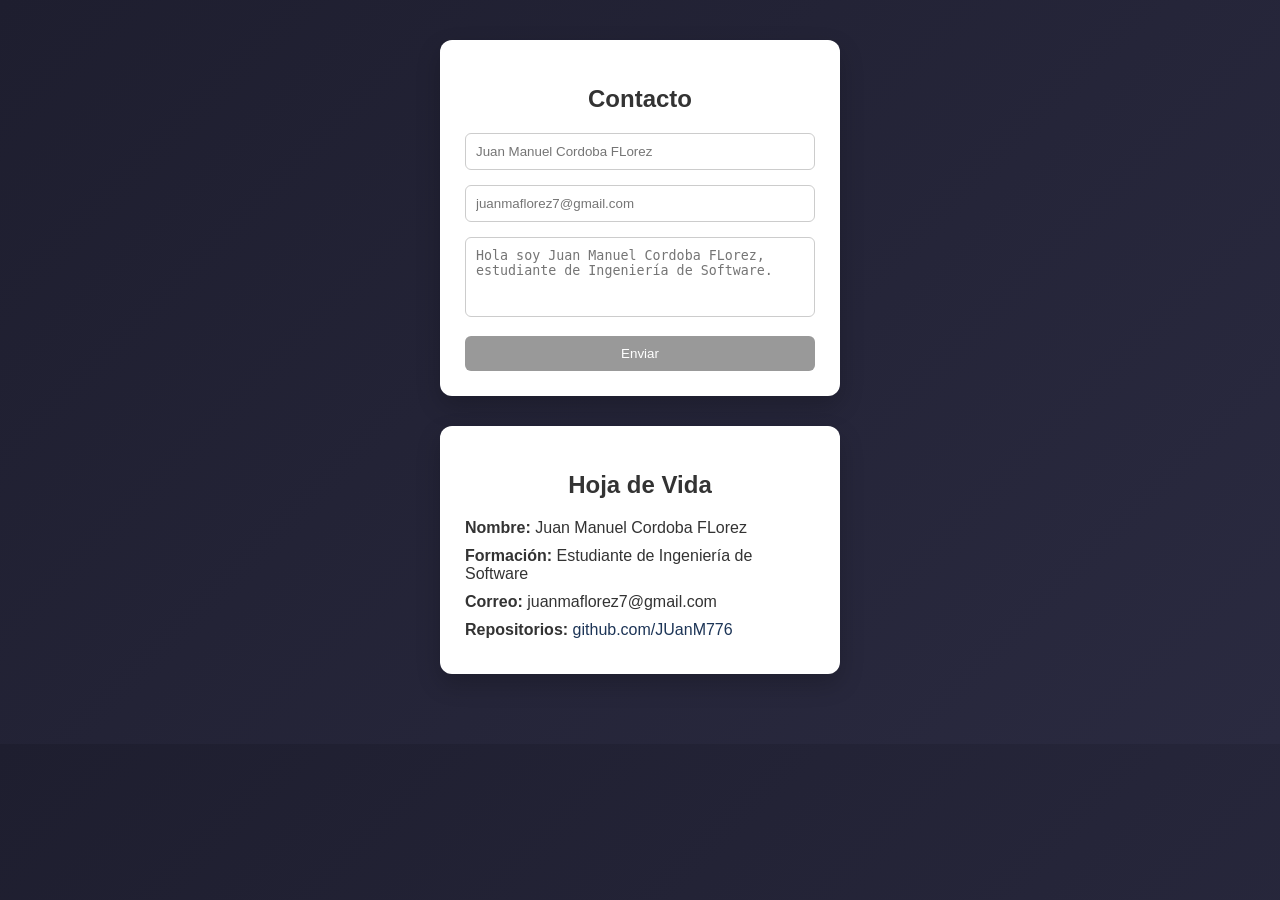
<file: hv/dev3/index.html>
<!DOCTYPE html>
<html lang="es">
<head>
  <meta charset="UTF-8">
  <title>Formulario Avanzado</title>
  <link rel="stylesheet" href="styles.css">
</head>
<body>

  <main class="wrapper">

    <section class="card">
      <h1>Contacto</h1>

      <form id="form">

        <div class="field">
          <input type="text" id="name" placeholder="Juan Manuel Cordoba FLorez">
          <small class="error" id="nameError"></small>
        </div>

        <div class="field">
          <input type="text" id="email" placeholder="juanmaflorez7@gmail.com">
          <small class="error" id="emailError"></small>
        </div>

        <div class="field">
          <textarea id="message" placeholder="Hola soy Juan Manuel Cordoba FLorez, estudiante de Ingeniería de Software."></textarea>
          <small class="error" id="messageError"></small>
        </div>

        <button type="submit" id="btn" disabled>
          <span class="btn-text">Enviar</span>
          <span class="loader hidden"></span>
        </button>

        <p id="successMessage" class="success hidden">
           Mensaje enviado correctamente
        </p>

      </form>
    </section>

    <section class="card cv">
      <h2>Hoja de Vida</h2>

      <div class="cv-item">
        <strong>Nombre:</strong> Juan Manuel Cordoba FLorez
      </div>

      <div class="cv-item">
        <strong>Formación:</strong> Estudiante de Ingeniería de Software
      </div>

      <div class="cv-item">
        <strong>Correo:</strong> juanmaflorez7@gmail.com
      </div>

      <div class="cv-item">
        <strong>Repositorios:</strong>
        <a href="https://github.com/JUanM776" target="_blank">
          github.com/JUanM776
        </a>
      </div>

    </section>

  </main>

  <script src="script.js"></script>
</body>
</html>
</file>
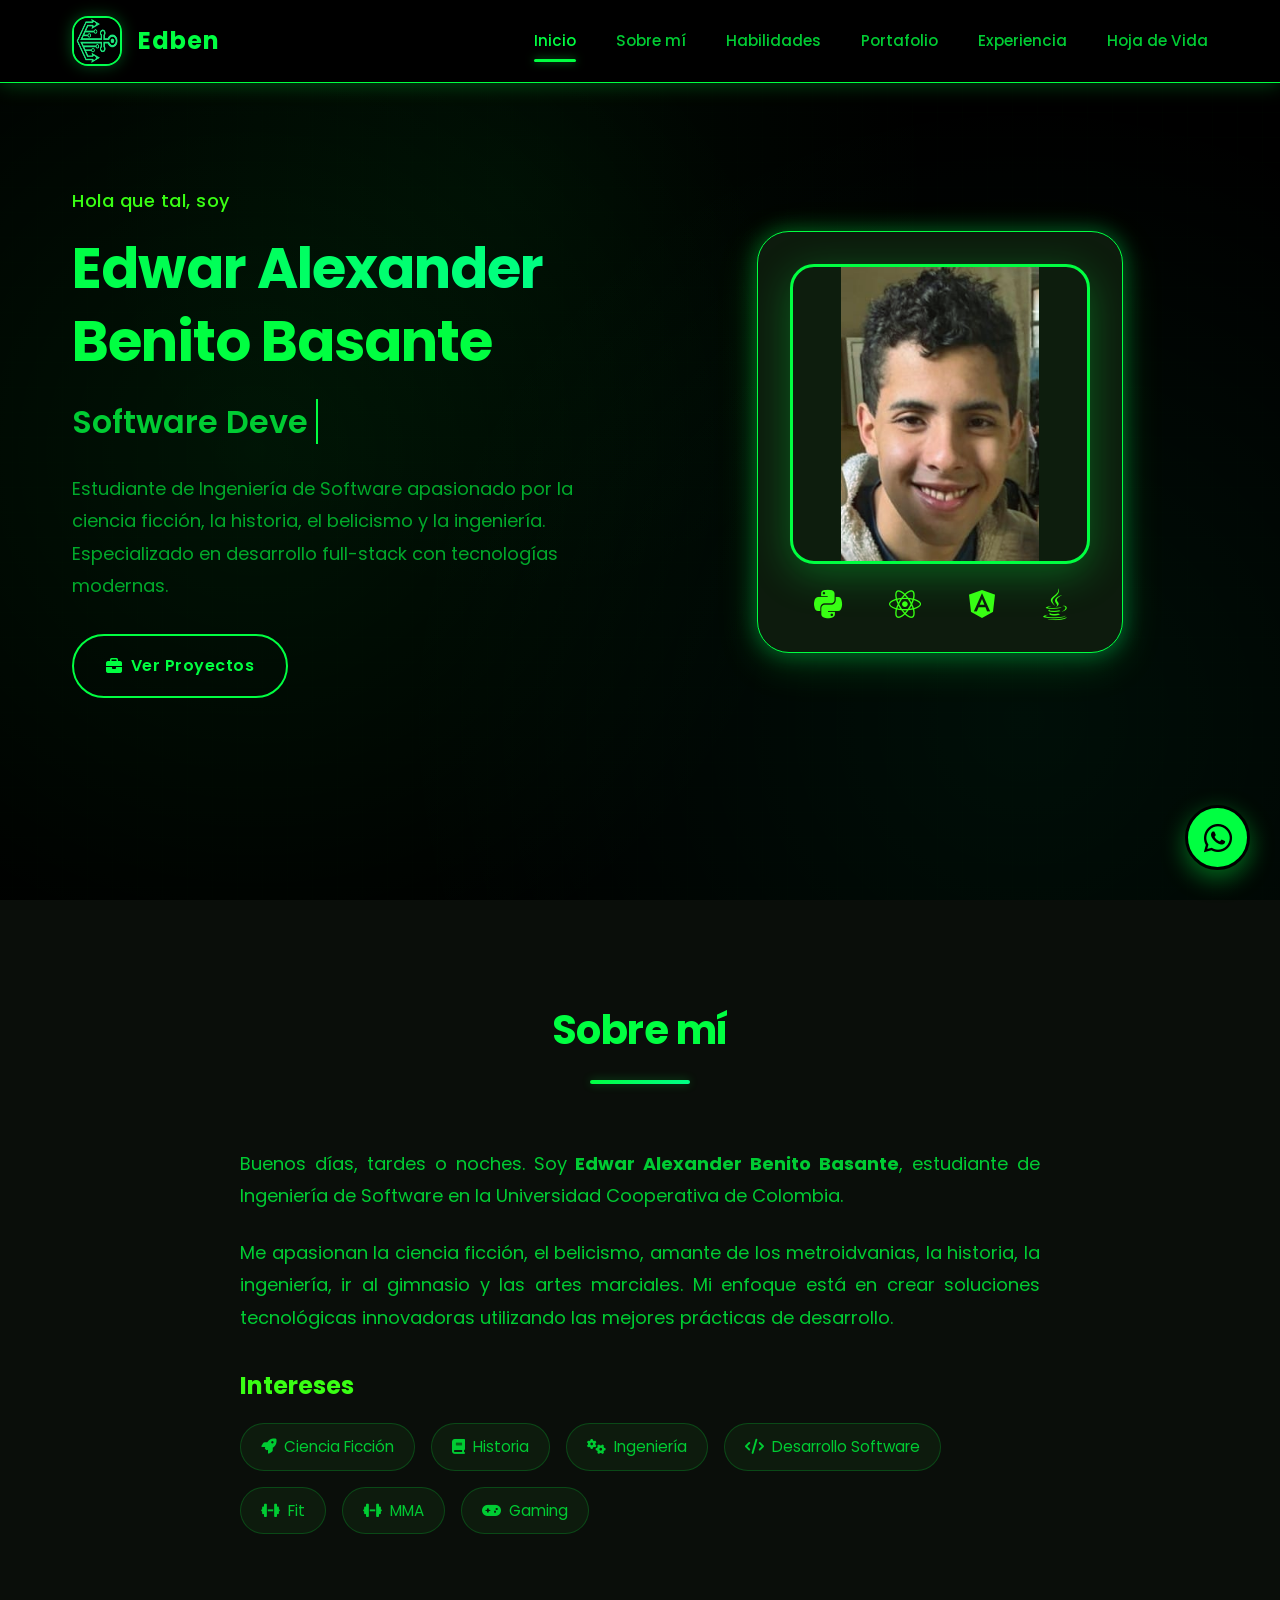
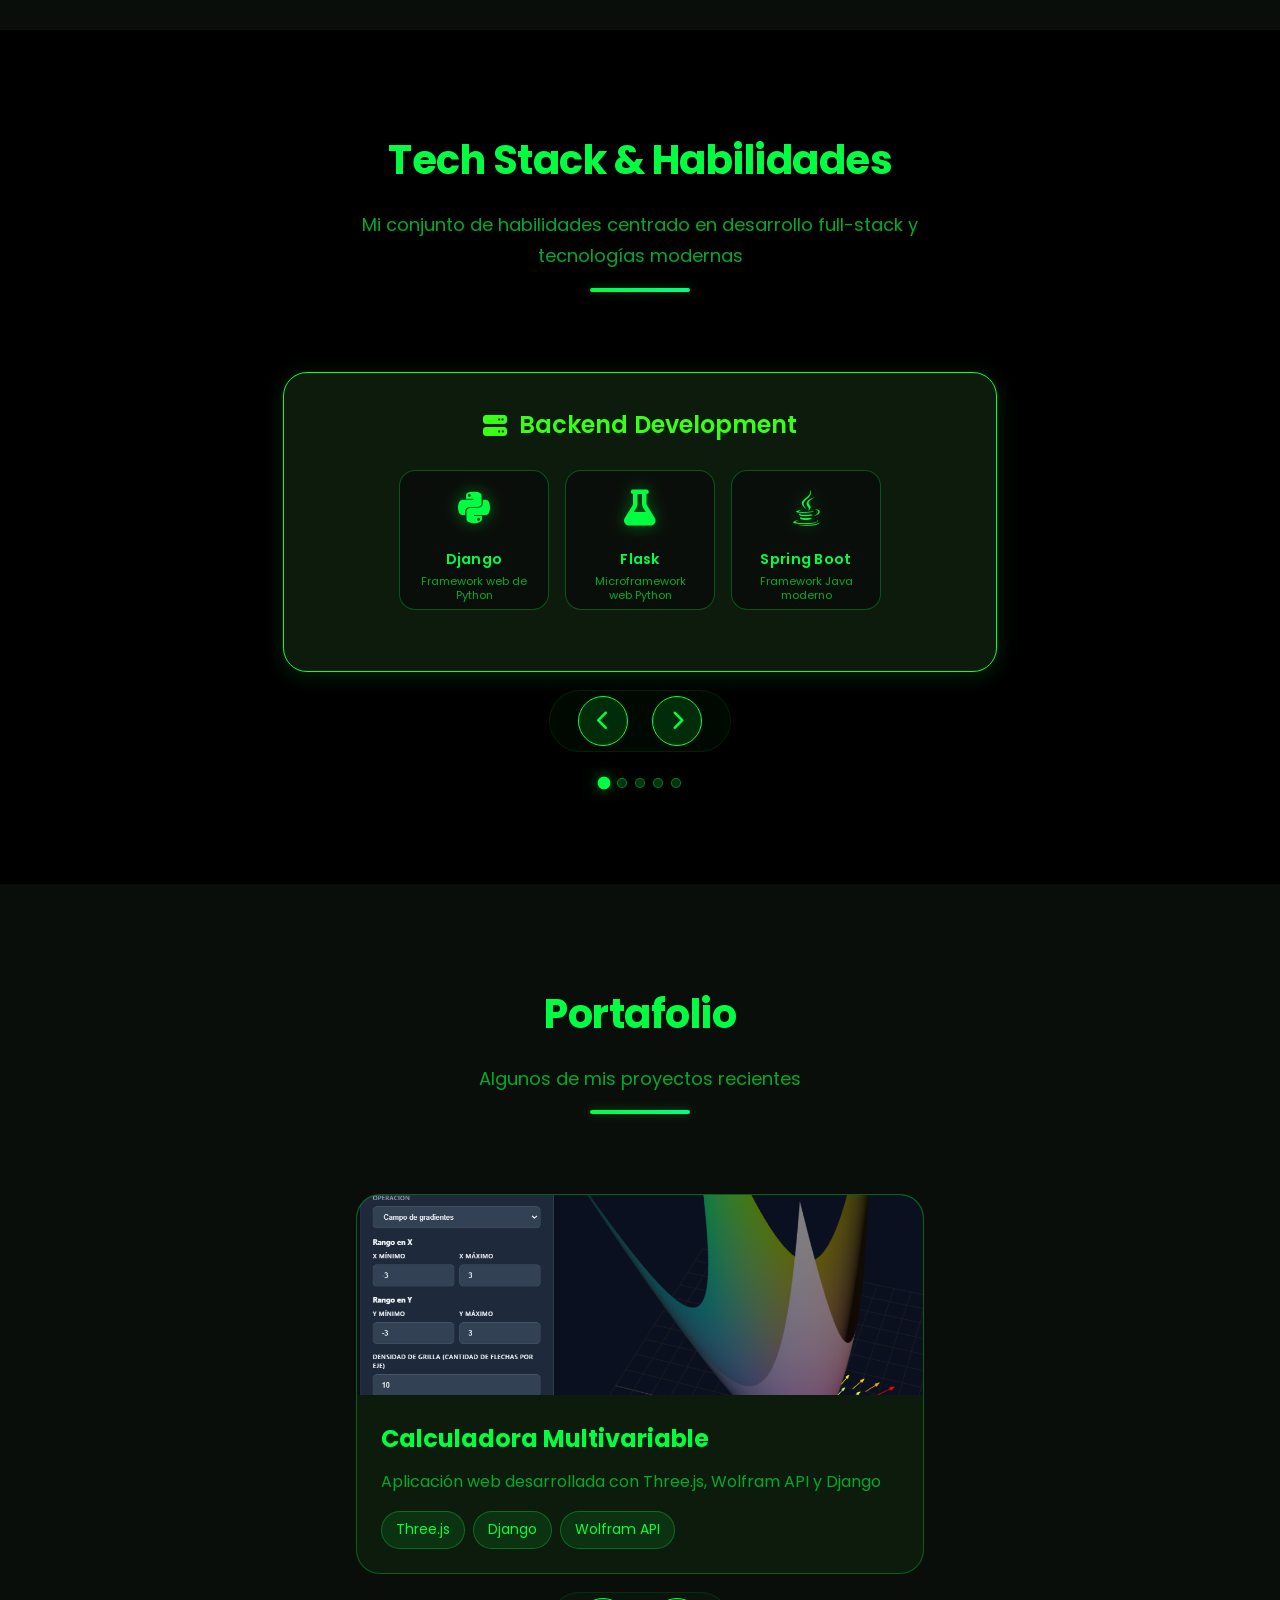
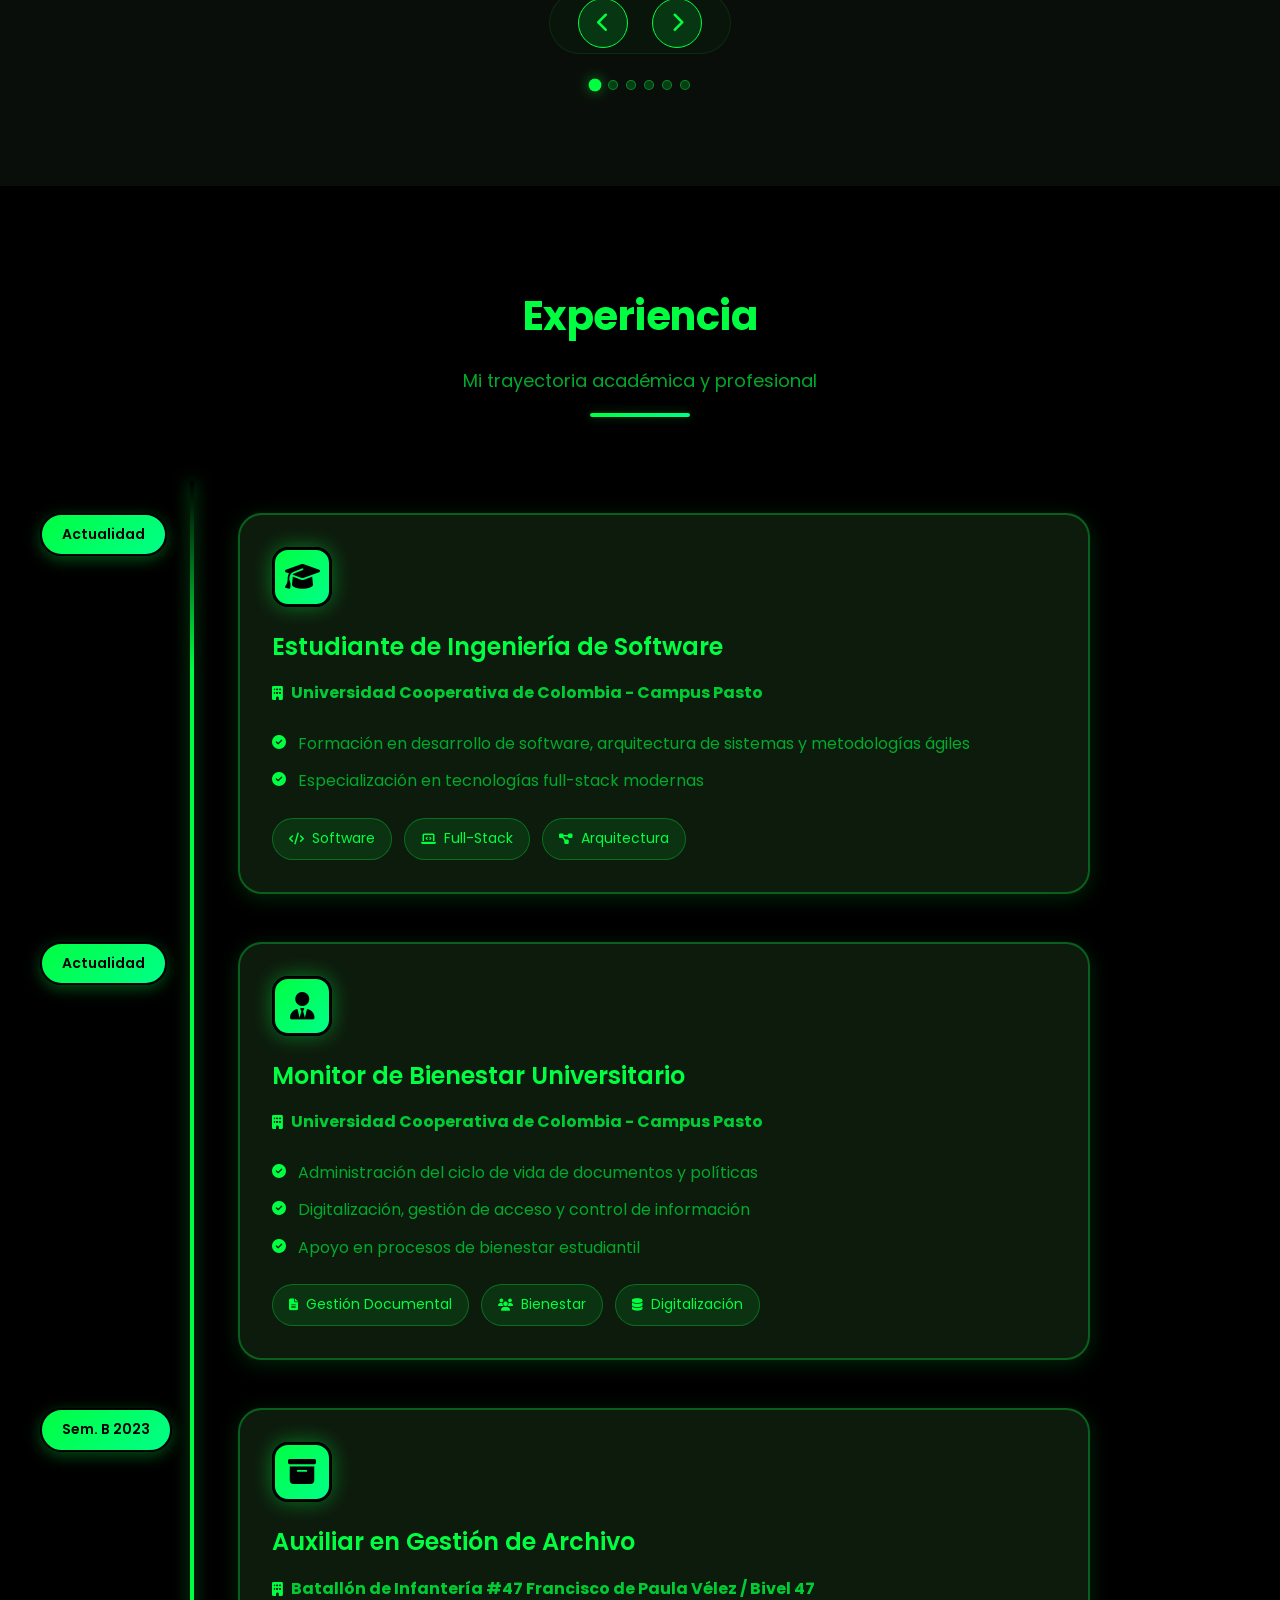
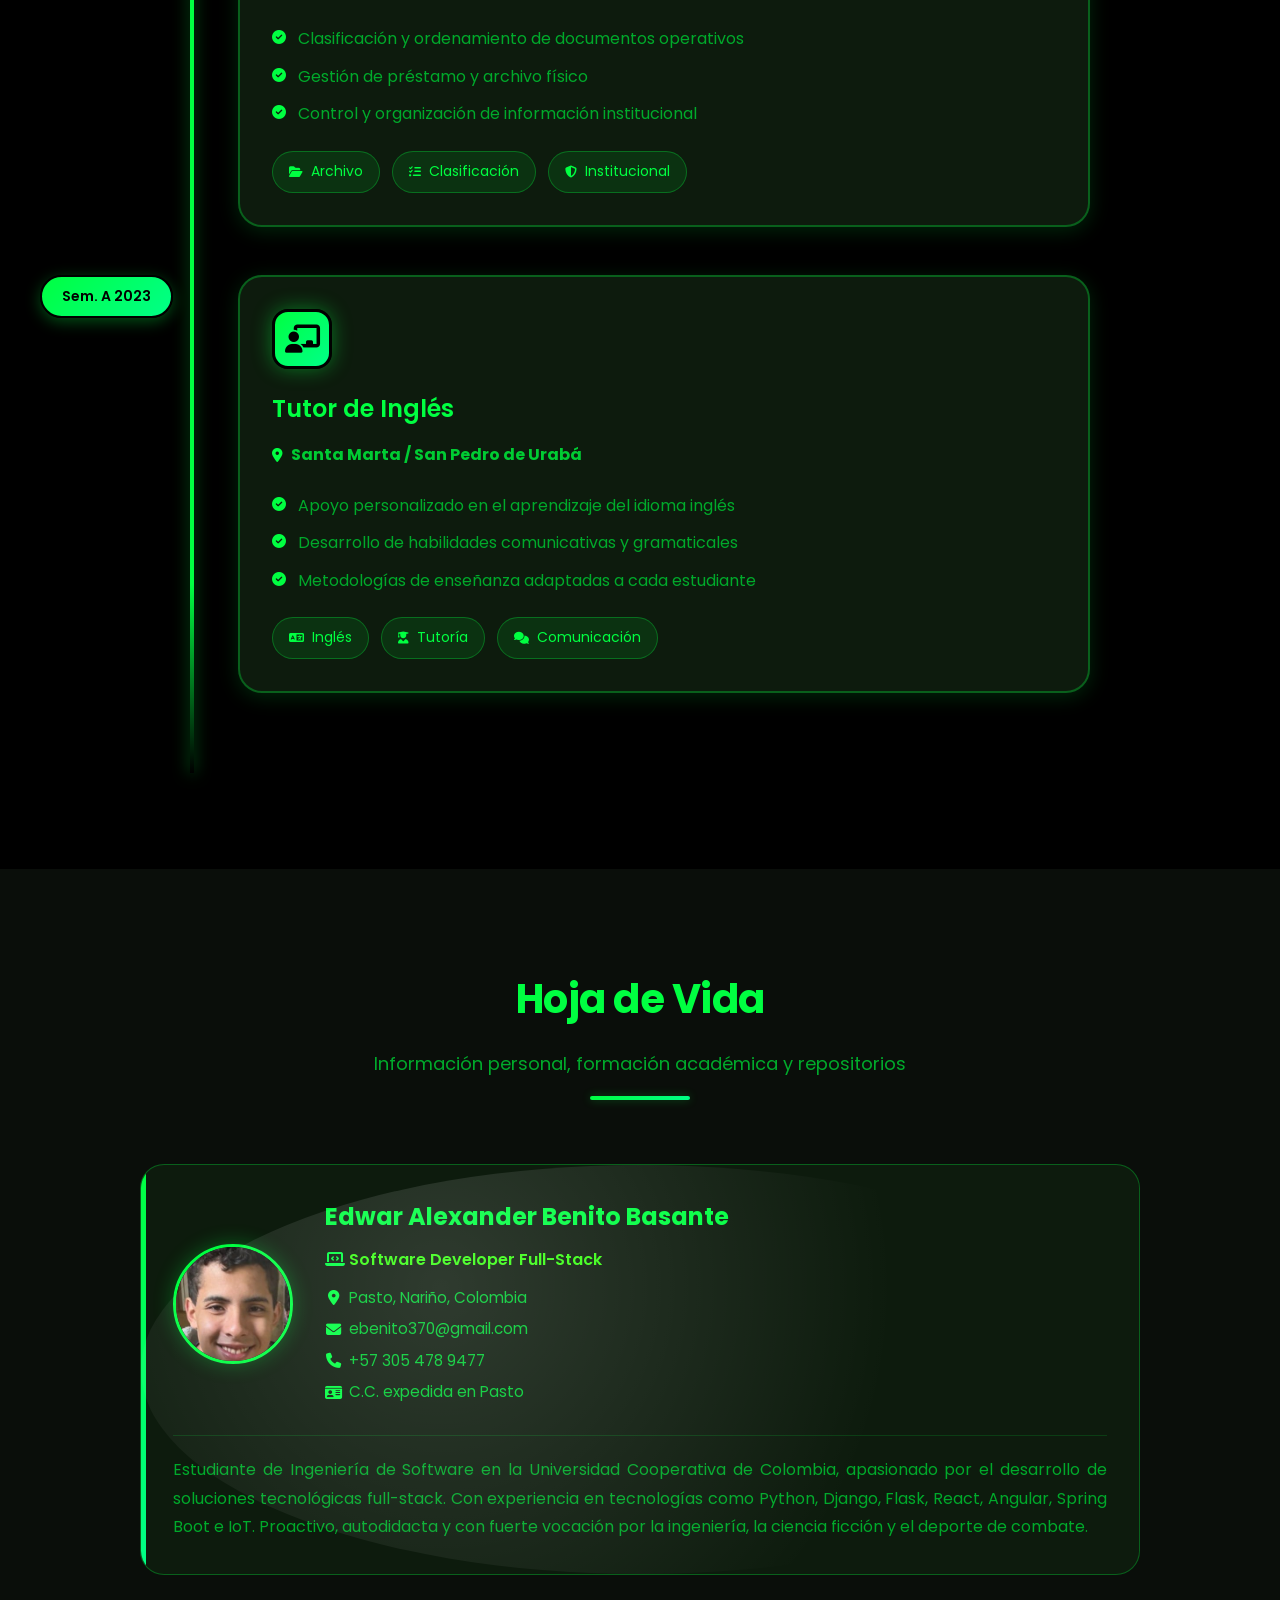
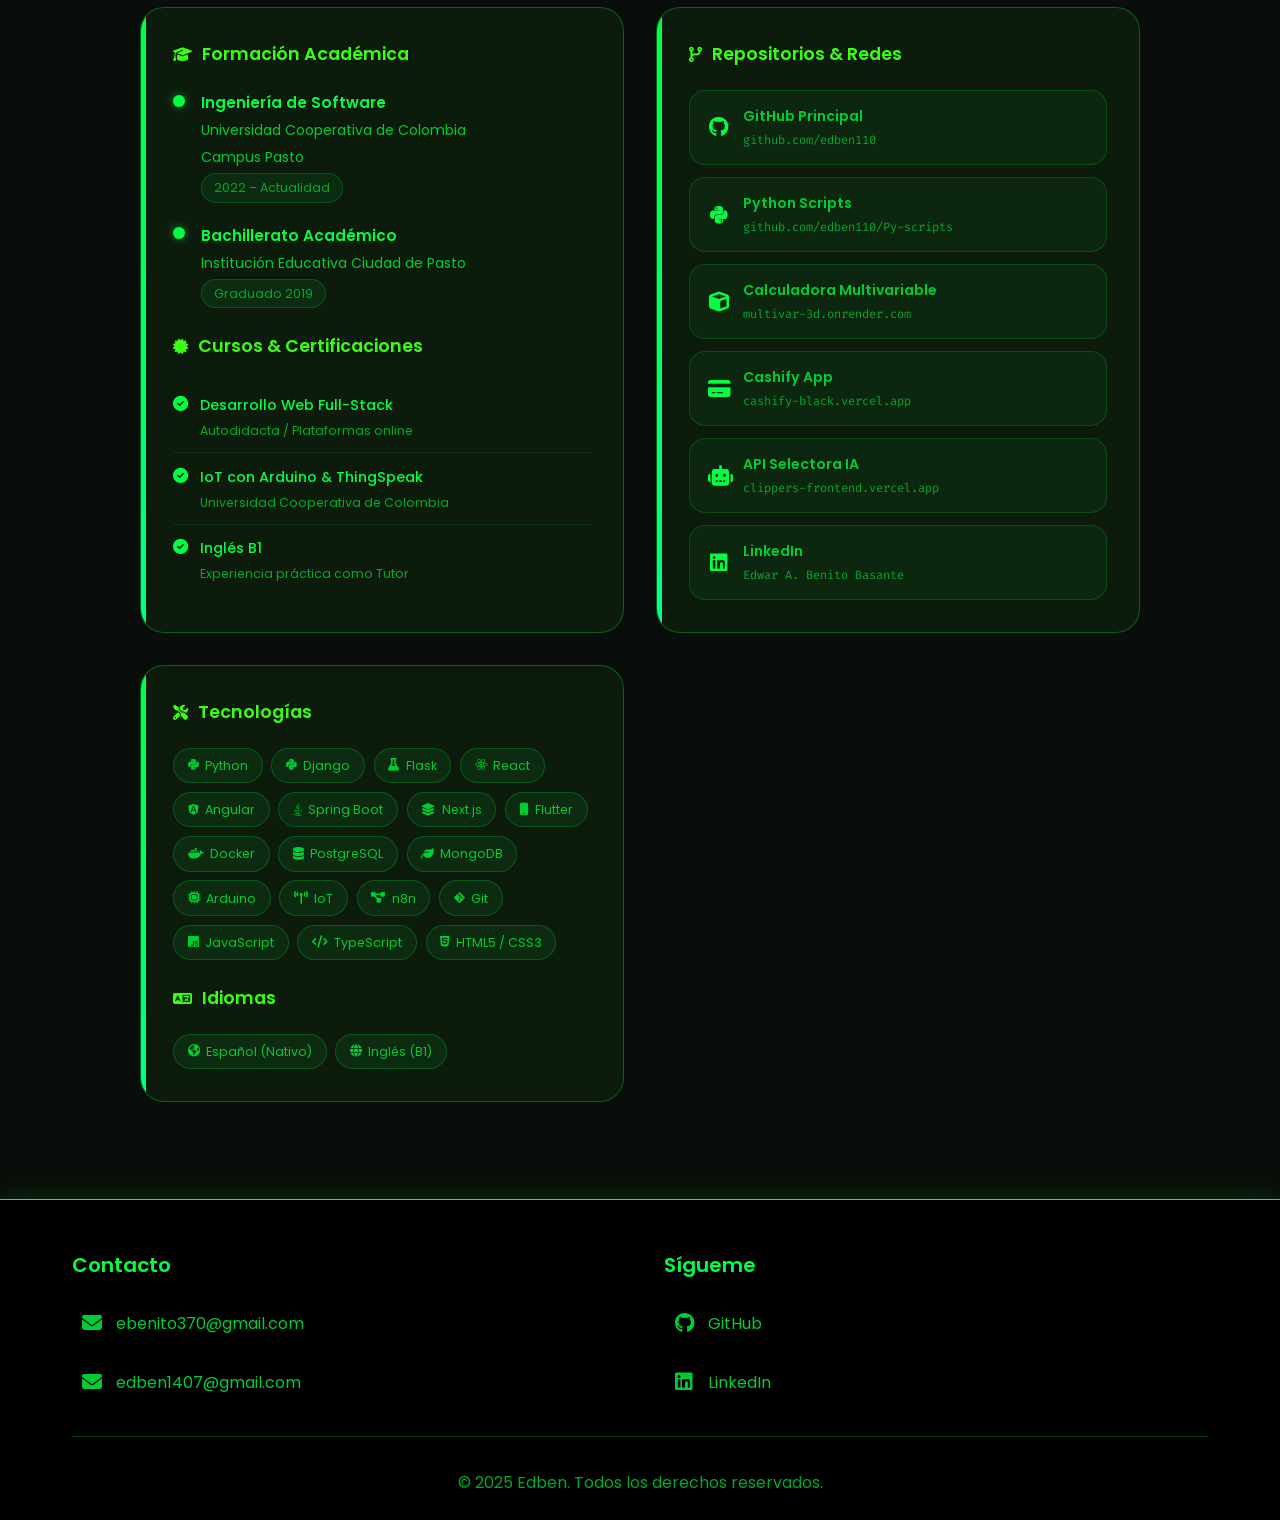
<file: hv/dev4/index.html>
<!DOCTYPE html>
<html lang="es">
<head>
    <meta charset="UTF-8">
    <meta name="viewport" content="width=device-width, initial-scale=1.0, viewport-fit=cover">
    <meta name="description" content="Edwar Alexander Benito Basante - Desarrollador de Software especializado en desarrollo full-stack con tecnologías modernas. Portfolio de proyectos en Python, Django, React, Angular y más.">
    <meta name="keywords" content="desarrollador software, full-stack developer, Python, Django, React, Angular, portfolio">
    <meta name="author" content="Edwar Alexander Benito Basante">
    <meta name="theme-color" content="#00ff41">
    <meta name="format-detection" content="telephone=no">
    <meta name="mobile-web-app-capable" content="yes">
    <meta name="apple-mobile-web-app-capable" content="yes">
    <meta name="apple-mobile-web-app-status-bar-style" content="black-translucent">
    
    <!-- Open Graph / Facebook -->
    <meta property="og:type" content="website">
    <meta property="og:title" content="Edben - Desarrollador de Software">
    <meta property="og:description" content="Portfolio de Edwar Alexander Benito Basante, desarrollador full-stack especializado en tecnologías modernas.">
    <meta property="og:image" content="logo.png">
    
    <!-- Twitter -->
    <meta property="twitter:card" content="summary_large_image">
    <meta property="twitter:title" content="Edben - Desarrollador de Software">
    <meta property="twitter:description" content="Portfolio de Edwar Alexander Benito Basante, desarrollador full-stack.">
    
    <title>Edben - Desarrollador de Software</title>
    <link rel="icon" type="image/png" href="logo.png">
    <link rel="apple-touch-icon" href="logo.png">
    <link rel="preconnect" href="https://fonts.googleapis.com">
    <link rel="preconnect" href="https://cdnjs.cloudflare.com">
    <link rel="stylesheet" href="styles.css">
    <link rel="stylesheet" href="https://cdnjs.cloudflare.com/ajax/libs/font-awesome/6.4.0/css/all.min.css">
    <link href="https://fonts.googleapis.com/css2?family=Poppins:wght@300;400;500;600;700&family=Fira+Code:wght@400;500&display=swap" rel="stylesheet">
</head>
<body>
    <!-- Matrix Rain Effect Background -->
    <canvas id="matrixCanvas"></canvas>

    <!-- Header/Navigation -->
    <header class="header" id="header">
        <div class="container">
            <div class="header-content">
                <div class="logo">
                    <img src="logo.png" alt="Logo Edben">
                    <span>Edben</span>
                </div>
                <nav class="nav" id="navMenu">
                    <ul>
                        <li><a href="#inicio" class="nav-link">Inicio</a></li>
                        <li><a href="#about" class="nav-link">Sobre mí</a></li>
                        <li><a href="#skills" class="nav-link">Habilidades</a></li>
                        <li><a href="#portfolio" class="nav-link">Portafolio</a></li>
                        <li><a href="#experience" class="nav-link">Experiencia</a></li>
                        <li><a href="#hoja-de-vida" class="nav-link">Hoja de Vida</a></li>
                    </ul>
                </nav>
                <button class="menu-toggle" id="menuToggle" aria-label="Toggle menu">
                    <i class="fas fa-bars"></i>
                </button>
            </div>
        </div>
    </header>

    <!-- Hero Section -->
    <section id="inicio" class="hero section-scroll">
        <div class="hero-background"></div>
        <div class="container">
            <div class="hero-content">
                <div class="hero-text">
                    <span class="greeting"> Hola que tal, soy</span>
                    <h1 class="hero-title">
                        <span class="highlight">Edwar Alexander</span><br>
                        Benito Basante
                    </h1>
                    <h2 class="hero-subtitle">
                        <span class="typing-text">Software Developer</span>
                    </h2>
                    <p class="hero-description">
                        Estudiante de Ingeniería de Software apasionado por la ciencia ficción, la historia, el belicismo y la ingeniería.
                        Especializado en desarrollo full-stack con tecnologías modernas.
                    </p>
                    <div class="hero-buttons">
                        <a href="#portfolio" class="btn btn-secondary">
                            <i class="fas fa-briefcase"></i> Ver Proyectos
                        </a>
                    </div>
                </div>
                <div class="hero-image">
                    <div class="profile-card">
                        <div class="profile-img-wrapper" id="profileCard">
                            <div class="profile-card-glow" id="profileGlow"></div>
                            <div class="profile-img-shine" id="profileShine"></div>
                            <img src="perfil.png" alt="Edben Profile" loading="eager">
                        </div>
                        <div class="tech-icons">
                            <i class="fab fa-python"></i>
                            <i class="fab fa-react"></i>
                            <i class="fab fa-angular"></i>
                            <i class="fab fa-java"></i>
                        </div>
                    </div>
                </div>
            </div>
        </div>
    </section>

    <!-- About Section -->
    <section id="about" class="about section-scroll">
        <div class="container">
            <div class="section-header">
                <h2 class="section-title">Sobre mí</h2>
                <div class="title-underline"></div>
            </div>
            <div class="about-content">
                <div class="about-text">
                    <p style="text-align: justify;">
                        Buenos días, tardes o noches. Soy <strong>Edwar Alexander Benito Basante</strong>, 
                        estudiante de Ingeniería de Software en la Universidad Cooperativa de Colombia.
                    </p>
                    <p style="text-align: justify;">
                        Me apasionan la ciencia ficción, el belicismo, amante de los metroidvanias, la historia, la ingeniería, ir al gimnasio y las artes marciales. Mi enfoque está en crear 
                        soluciones tecnológicas innovadoras utilizando las mejores prácticas de desarrollo.
                    </p>
                    <div class="interests">
                        <h3>Intereses</h3>
                        <div class="interest-tags">
                            <span class="tag"><i class="fas fa-rocket"></i> Ciencia Ficción</span>
                            <span class="tag"><i class="fas fa-book"></i> Historia</span>
                            <span class="tag"><i class="fas fa-cogs"></i> Ingeniería</span>
                            <span class="tag"><i class="fas fa-code"></i> Desarrollo Software</span>
                            <span class="tag"><i class="fas fa-dumbbell"></i> Fit</span>
                            <span class="tag"><i class="fas fa-dumbbell"></i> MMA</span>
                            <span class="tag"><i class="fas fa-gamepad"></i> Gaming</span>
                        </div>
                    </div>
                </div>
            </div>
        </div>
    </section>

    <!-- Skills Section -->
    <section id="skills" class="skills section-scroll">
        <div class="container">
            <div class="section-header">
                <h2 class="section-title">Tech Stack & Habilidades</h2>
                <p class="section-subtitle">
                    Mi conjunto de habilidades centrado en desarrollo full-stack y tecnologías modernas
                </p>
                <div class="title-underline"></div>
            </div>
            
            <!-- Skills Carousel -->
            <div class="skills-carousel-container">
                <div class="skills-carousel">
                    <div class="carousel-track" id="carouselTrack">
                        <!-- Backend Development Category -->
                        <div class="carousel-item">
                            <div class="skill-category-container">
                                <h3 class="category-title">
                                    <i class="fas fa-server"></i> Backend Development
                                </h3>
                                <div class="skills-grid-carousel">
                                    <div class="skill-card">
                                        <div class="skill-icon">
                                            <i class="fab fa-python"></i>
                                        </div>
                                        <h4>Django</h4>
                                        <p class="skill-description">Framework web de Python</p>
                                    </div>
                                    <div class="skill-card">
                                        <div class="skill-icon">
                                            <i class="fas fa-flask"></i>
                                        </div>
                                        <h4>Flask</h4>
                                        <p class="skill-description">Microframework web Python</p>
                                    </div>
                                    <div class="skill-card">
                                        <div class="skill-icon">
                                            <i class="fab fa-java"></i>
                                        </div>
                                        <h4>Spring Boot</h4>
                                        <p class="skill-description">Framework Java moderno</p>
                                    </div>
                                </div>
                            </div>
                        </div>

                        <!-- Frontend Development Category -->
                        <div class="carousel-item">
                            <div class="skill-category-container">
                                <h3 class="category-title">
                                    <i class="fas fa-laptop-code"></i> Frontend Development
                                </h3>
                                <div class="skills-grid-carousel">
                                    <div class="skill-card">
                                        <div class="skill-icon">
                                            <i class="fab fa-react"></i>
                                        </div>
                                        <h4>React</h4>
                                        <p class="skill-description">Librería JavaScript UI</p>
                                    </div>
                                    <div class="skill-card">
                                        <div class="skill-icon">
                                            <i class="fab fa-angular"></i>
                                        </div>
                                        <h4>Angular</h4>
                                        <p class="skill-description">Framework TypeScript completo</p>
                                    </div>
                                    <div class="skill-card">
                                        <div class="skill-icon">
                                            <i class="fas fa-layer-group"></i>
                                        </div>
                                        <h4>Next.js</h4>
                                        <p class="skill-description">Framework React con SSR</p>
                                    </div>
                                </div>
                            </div>
                        </div>

                        <!-- Mobile Category -->
                        <div class="carousel-item">
                            <div class="skill-category-container">
                                <h3 class="category-title">
                                    <i class="fas fa-mobile-alt"></i> Mobile Development
                                </h3>
                                <div class="skills-grid-carousel">
                                    <div class="skill-card">
                                        <div class="skill-icon">
                                            <i class="fas fa-mobile"></i>
                                        </div>
                                        <h4>Flutter</h4>
                                        <p class="skill-description">Framework multiplataforma</p>
                                    </div>
                                </div>
                            </div>
                        </div>

                        <!-- Database Category -->
                        <div class="carousel-item">
                            <div class="skill-category-container">
                                <h3 class="category-title">
                                    <i class="fas fa-database"></i> Bases de Datos
                                </h3>
                                <div class="skills-grid-carousel">
                                    <div class="skill-card">
                                        <div class="skill-icon">
                                            <i class="fas fa-leaf"></i>
                                        </div>
                                        <h4>MongoDB</h4>
                                        <p class="skill-description">Base de datos NoSQL</p>
                                    </div>
                                    <div class="skill-card">
                                        <div class="skill-icon">
                                            <i class="fas fa-database"></i>
                                        </div>
                                        <h4>PostgreSQL</h4>
                                        <p class="skill-description">Base de datos relacional</p>
                                    </div>
                                </div>
                            </div>
                        </div>

                        <!-- Other Technologies Category -->
                        <div class="carousel-item">
                            <div class="skill-category-container">
                                <h3 class="category-title">
                                    <i class="fas fa-cogs"></i> Otras Tecnologías
                                </h3>
                                <div class="skills-grid-carousel">
                                    <div class="skill-card">
                                        <div class="skill-icon">
                                            <i class="fab fa-docker"></i>
                                        </div>
                                        <h4>Docker</h4>
                                        <p class="skill-description">Containerización</p>
                                    </div>
                                    <div class="skill-card">
                                        <div class="skill-icon">
                                            <i class="fas fa-broadcast-tower"></i>
                                        </div>
                                        <h4>ThingSpeak</h4>
                                        <p class="skill-description">Plataforma IoT</p>
                                    </div>
                                    <div class="skill-card">
                                        <div class="skill-icon">
                                            <i class="fas fa-diagram-project"></i>
                                        </div>
                                        <h4>n8n</h4>
                                        <p class="skill-description">Automatización flujos</p>
                                    </div>
                                    <div class="skill-card">
                                        <div class="skill-icon">
                                            <i class="fas fa-microchip"></i>
                                        </div>
                                        <h4>Arduino</h4>
                                        <p class="skill-description">Desarrollo embebido</p>
                                    </div>
                                </div>
                            </div>
                        </div>
                    </div>

                    <!-- Carousel Controls -->
                    <div class="carousel-controls">
                        <button class="carousel-button carousel-prev" id="carouselPrev" aria-label="Habilidad anterior">
                            <i class="fas fa-chevron-left"></i>
                        </button>
                        <button class="carousel-button carousel-next" id="carouselNext" aria-label="Próxima habilidad">
                            <i class="fas fa-chevron-right"></i>
                        </button>
                    </div>
                </div>

                <!-- Carousel Indicators -->
                <div class="carousel-indicators" id="carouselIndicators">
                </div>
            </div>
        </div>
    </section>

    <!-- Portfolio Section -->
    <section id="portfolio" class="portfolio section-scroll">
        <div class="container">
            <div class="section-header">
                <h2 class="section-title">Portafolio</h2>
                <p class="section-subtitle">Algunos de mis proyectos recientes</p>
                <div class="title-underline"></div>
            </div>
            <!-- Portfolio Carousel -->
            <div class="portfolio-carousel-container">
                <div class="portfolio-carousel">
                    <div class="carousel-track" id="portfolioCarouselTrack">
                        <!-- Project 1 -->
                        <div class="carousel-item">
                            <a href="https://multivar-3d.onrender.com" target="_blank" rel="noopener noreferrer" class="portfolio-card">
                                <div class="portfolio-image">
                                    <img src="prove multivar.png" alt="Calculadora Multivariable" loading="lazy">
                                </div>
                                <div class="portfolio-content">
                                    <h3>Calculadora Multivariable</h3>
                                    <p>Aplicación web desarrollada con Three.js, Wolfram API y Django</p>
                                    <div class="portfolio-tags">
                                        <span>Three.js</span>
                                        <span>Django</span>
                                        <span>Wolfram API</span>
                                    </div>
                                </div>
                            </a>
                        </div>

                        <!-- Project 2 -->
                        <div class="carousel-item">
                            <div class="portfolio-card portfolio-card-no-link">
                                <div class="portfolio-image">
                                    <img src="aplicacion movil.jpeg" alt="App Móvil" loading="lazy">
                                </div>
                                <div class="portfolio-content">
                                    <h3>App Móvil</h3>
                                    <p>Aplicación de monitoreo de generadores electricos</p>
                                    <div class="portfolio-tags">
                                        <span>Flutter</span>
                                        <span>ThingSpeak</span>
                                        <span>IoT</span>
                                        <span>Arduino</span>
                                    </div>
                                </div>
                                <!-- Link pendiente -->
                            </div>
                        </div>

                        <!-- Project 3 -->
                        <div class="carousel-item">
                            <div class="portfolio-card portfolio-card-no-link">
                                <div class="portfolio-image">
                                    <img src="radar ard.jpeg" alt="Sistema IoT Radar Arduino" loading="lazy">
                                </div>
                                <div class="portfolio-content">
                                    <h3>Sistema IoT</h3>
                                    <p>Radar Arduino</p>
                                    <div class="portfolio-tags">
                                        <span>Arduino</span>
                                    </div>
                                </div>
                                <!-- Link pendiente -->
                            </div>
                        </div>

                        <!-- Project 4 -->
                        <div class="carousel-item">
                            <a href="https://cashify-black.vercel.app/" target="_blank" rel="noopener noreferrer" class="portfolio-card">
                                <div class="portfolio-image">
                                    <img src="cashify prove.png" alt="API REST Cashify" loading="lazy">
                                </div>
                                <div class="portfolio-content">
                                    <h3>API REST</h3>
                                    <p>Aplicativo de control de gastos</p>
                                    <div class="portfolio-tags">
                                        <span>SpringBoot</span>
                                        <span>MongoDB</span>
                                        <span>React</span>
                                    </div>
                                </div>
                            </a>
                        </div>

                        <!-- Project 5 -->
                        <div class="carousel-item">
                            <a href="https://clippers-frontend.vercel.app/feed" target="_blank" rel="noopener noreferrer" class="portfolio-card">
                                <div class="portfolio-image">
                                    <img src="seleccion prove.png" alt="API selectora por IA" loading="lazy">
                                </div>
                                <div class="portfolio-content">
                                    <h3>API selectora por IA</h3>
                                    <p>API de selección de postulantes a aplicaciones laborales</p>
                                    <div class="portfolio-tags">
                                        <span>Flask</span>
                                        <span>AI BERT</span>
                                    </div>
                                </div>
                            </a>
                        </div>

                        <!-- Project 6 -->
                        <div class="carousel-item">
                            <a href="https://github.com/edben110/Py-scripts/tree/master/programas" target="_blank" rel="noopener noreferrer" class="portfolio-card">
                                <div class="portfolio-image">
                                    <img src="prove scripts.png" alt="Script de automatización" loading="lazy">
                                </div>
                                <div class="portfolio-content">
                                    <h3>Script de automatización</h3>
                                    <p>Script de creación de certificaciones de seminarios de ingeniería</p>
                                    <div class="portfolio-tags">
                                        <span>Python</span>
                                    </div>
                                </div>
                            </a>
                        </div>
                    </div>

                    <!-- Carousel Controls -->
                    <div class="carousel-controls">
                        <button class="carousel-button carousel-prev" id="portfolioCarouselPrev" aria-label="Proyecto anterior">
                            <i class="fas fa-chevron-left"></i>
                        </button>
                        <button class="carousel-button carousel-next" id="portfolioCarouselNext" aria-label="Próximo proyecto">
                            <i class="fas fa-chevron-right"></i>
                        </button>
                    </div>
                </div>

                <!-- Carousel Indicators -->
                <div class="carousel-indicators" id="portfolioCarouselIndicators">
                </div>
            </div>
        </div>
    </section>

    <!-- Experience Section -->
    <section id="experience" class="experience section-scroll">
        <div class="container">
            <div class="section-header">
                <h2 class="section-title">Experiencia</h2>
                <p class="section-subtitle">Mi trayectoria académica y profesional</p>
                <div class="title-underline"></div>
            </div>
            <div class="timeline">
                <!-- Timeline Item 1 -->
                <div class="timeline-item">
                    <div class="timeline-dot"></div>
                    <div class="timeline-date">
                        <span class="date-badge">Actualidad</span>
                    </div>
                    <div class="timeline-content">
                        <div class="timeline-icon">
                            <i class="fas fa-graduation-cap"></i>
                        </div>
                        <h3>Estudiante de Ingeniería de Software</h3>
                        <h4><i class="fas fa-building"></i> Universidad Cooperativa de Colombia - Campus Pasto</h4>
                        <div class="experience-description">
                            <p><i class="fas fa-check-circle"></i> Formación en desarrollo de software, arquitectura de sistemas y metodologías ágiles</p>
                            <p><i class="fas fa-check-circle"></i> Especialización en tecnologías full-stack modernas</p>
                        </div>
                        <div class="timeline-tags">
                            <span><i class="fas fa-code"></i> Software</span>
                            <span><i class="fas fa-laptop-code"></i> Full-Stack</span>
                            <span><i class="fas fa-project-diagram"></i> Arquitectura</span>
                        </div>
                    </div>
                </div>

                <!-- Timeline Item 2 -->
                <div class="timeline-item">
                    <div class="timeline-dot"></div>
                    <div class="timeline-date">
                        <span class="date-badge">Actualidad</span>
                    </div>
                    <div class="timeline-content">
                        <div class="timeline-icon">
                            <i class="fas fa-user-tie"></i>
                        </div>
                        <h3>Monitor de Bienestar Universitario</h3>
                        <h4><i class="fas fa-building"></i> Universidad Cooperativa de Colombia - Campus Pasto</h4>
                        <div class="experience-description">
                            <p><i class="fas fa-check-circle"></i> Administración del ciclo de vida de documentos y políticas</p>
                            <p><i class="fas fa-check-circle"></i> Digitalización, gestión de acceso y control de información</p>
                            <p><i class="fas fa-check-circle"></i> Apoyo en procesos de bienestar estudiantil</p>
                        </div>
                        <div class="timeline-tags">
                            <span><i class="fas fa-file-alt"></i> Gestión Documental</span>
                            <span><i class="fas fa-users"></i> Bienestar</span>
                            <span><i class="fas fa-database"></i> Digitalización</span>
                        </div>
                    </div>
                </div>

                <!-- Timeline Item 3 -->
                <div class="timeline-item">
                    <div class="timeline-dot"></div>
                    <div class="timeline-date">
                        <span class="date-badge">Sem. B 2023</span>
                    </div>
                    <div class="timeline-content">
                        <div class="timeline-icon">
                            <i class="fas fa-archive"></i>
                        </div>
                        <h3>Auxiliar en Gestión de Archivo</h3>
                        <h4><i class="fas fa-building"></i> Batallón de Infantería #47 Francisco de Paula Vélez / Bivel 47</h4>
                        <div class="experience-description">
                            <p><i class="fas fa-check-circle"></i> Clasificación y ordenamiento de documentos operativos</p>
                            <p><i class="fas fa-check-circle"></i> Gestión de préstamo y archivo físico</p>
                            <p><i class="fas fa-check-circle"></i> Control y organización de información institucional</p>
                        </div>
                        <div class="timeline-tags">
                            <span><i class="fas fa-folder-open"></i> Archivo</span>
                            <span><i class="fas fa-tasks"></i> Clasificación</span>
                            <span><i class="fas fa-shield-alt"></i> Institucional</span>
                        </div>
                    </div>
                </div>

                <!-- Timeline Item 4 -->
                <div class="timeline-item">
                    <div class="timeline-dot"></div>
                    <div class="timeline-date">
                        <span class="date-badge">Sem. A 2023</span>
                    </div>
                    <div class="timeline-content">
                        <div class="timeline-icon">
                            <i class="fas fa-chalkboard-teacher"></i>
                        </div>
                        <h3>Tutor de Inglés</h3>
                        <h4><i class="fas fa-map-marker-alt"></i> Santa Marta / San Pedro de Urabá</h4>
                        <div class="experience-description">
                            <p><i class="fas fa-check-circle"></i> Apoyo personalizado en el aprendizaje del idioma inglés</p>
                            <p><i class="fas fa-check-circle"></i> Desarrollo de habilidades comunicativas y gramaticales</p>
                            <p><i class="fas fa-check-circle"></i> Metodologías de enseñanza adaptadas a cada estudiante</p>
                        </div>
                        <div class="timeline-tags">
                            <span><i class="fas fa-language"></i> Inglés</span>
                            <span><i class="fas fa-user-graduate"></i> Tutoría</span>
                            <span><i class="fas fa-comments"></i> Comunicación</span>
                        </div>
                    </div>
                </div>
            </div>
        </div>
    </section>

    <!-- Hoja de Vida Section -->
    <section id="hoja-de-vida" class="hoja-de-vida section-scroll">
        <div class="container">
            <div class="section-header">
                <h2 class="section-title">Hoja de Vida</h2>
                <p class="section-subtitle">Información personal, formación académica y repositorios</p>
                <div class="title-underline"></div>
            </div>
            <div class="hv-grid">

                <!-- Personal Info Card -->
                <div class="hv-card hv-personal">
                    <div class="hv-card-header">
                        <div class="hv-avatar">
                            <img src="perfil.png" alt="Edwar Benito" loading="lazy">
                        </div>
                        <div class="hv-identity">
                            <h3>Edwar Alexander Benito Basante</h3>
                            <p class="hv-role"><i class="fas fa-laptop-code"></i> Software Developer Full-Stack</p>
                            <p><i class="fas fa-map-marker-alt"></i> Pasto, Nariño, Colombia</p>
                            <p><i class="fas fa-envelope"></i> ebenito370@gmail.com</p>
                            <p><i class="fas fa-phone"></i> +57 305 478 9477</p>
                            <p><i class="fas fa-id-card"></i> C.C. expedida en Pasto</p>
                        </div>
                    </div>
                    <div class="hv-summary">
                        <p>
                            Estudiante de Ingeniería de Software en la Universidad Cooperativa de Colombia,
                            apasionado por el desarrollo de soluciones tecnológicas full-stack. Con experiencia
                            en tecnologías como Python, Django, Flask, React, Angular, Spring Boot e IoT.
                            Proactivo, autodidacta y con fuerte vocación por la ingeniería, la ciencia ficción
                            y el deporte de combate.
                        </p>
                    </div>
                </div>

                <!-- Education Card -->
                <div class="hv-card hv-education">
                    <div class="hv-card-title">
                        <i class="fas fa-graduation-cap"></i> Formación Académica
                    </div>
                    <div class="hv-item">
                        <div class="hv-item-dot"></div>
                        <div class="hv-item-content">
                            <h4>Ingeniería de Software</h4>
                            <p>Universidad Cooperativa de Colombia</p>
                            <p>Campus Pasto</p>
                            <span>2022 – Actualidad</span>
                        </div>
                    </div>
                    <div class="hv-item">
                        <div class="hv-item-dot"></div>
                        <div class="hv-item-content">
                            <h4>Bachillerato Académico</h4>
                            <p>Institución Educativa Ciudad de Pasto</p>
                            <span>Graduado 2019</span>
                        </div>
                    </div>
                    <div class="hv-card-title" style="margin-top:1.5rem">
                        <i class="fas fa-certificate"></i> Cursos & Certificaciones
                    </div>
                    <div class="hv-cert-item">
                        <i class="fas fa-check-circle"></i>
                        <div>
                            <div class="cert-name">Desarrollo Web Full-Stack</div>
                            <div class="cert-issuer">Autodidacta / Plataformas online</div>
                        </div>
                    </div>
                    <div class="hv-cert-item">
                        <i class="fas fa-check-circle"></i>
                        <div>
                            <div class="cert-name">IoT con Arduino &amp; ThingSpeak</div>
                            <div class="cert-issuer">Universidad Cooperativa de Colombia</div>
                        </div>
                    </div>
                    <div class="hv-cert-item">
                        <i class="fas fa-check-circle"></i>
                        <div>
                            <div class="cert-name">Inglés B1</div>
                            <div class="cert-issuer">Experiencia práctica como Tutor</div>
                        </div>
                    </div>
                </div>

                <!-- Repositories & Links Card -->
                <div class="hv-card hv-links">
                    <div class="hv-card-title">
                        <i class="fas fa-code-branch"></i> Repositorios &amp; Redes
                    </div>
                    <div class="hv-links-grid">
                        <a href="https://github.com/edben110" target="_blank" rel="noopener noreferrer" class="hv-repo-link">
                            <i class="fab fa-github"></i>
                            <div>
                                <div class="link-label">GitHub Principal</div>
                                <div class="link-url">github.com/edben110</div>
                            </div>
                        </a>
                        <a href="https://github.com/edben110/Py-scripts" target="_blank" rel="noopener noreferrer" class="hv-repo-link">
                            <i class="fab fa-python"></i>
                            <div>
                                <div class="link-label">Python Scripts</div>
                                <div class="link-url">github.com/edben110/Py-scripts</div>
                            </div>
                        </a>
                        <a href="https://multivar-3d.onrender.com" target="_blank" rel="noopener noreferrer" class="hv-repo-link">
                            <i class="fas fa-cube"></i>
                            <div>
                                <div class="link-label">Calculadora Multivariable</div>
                                <div class="link-url">multivar-3d.onrender.com</div>
                            </div>
                        </a>
                        <a href="https://cashify-black.vercel.app/" target="_blank" rel="noopener noreferrer" class="hv-repo-link">
                            <i class="fas fa-credit-card"></i>
                            <div>
                                <div class="link-label">Cashify App</div>
                                <div class="link-url">cashify-black.vercel.app</div>
                            </div>
                        </a>
                        <a href="https://clippers-frontend.vercel.app/feed" target="_blank" rel="noopener noreferrer" class="hv-repo-link">
                            <i class="fas fa-robot"></i>
                            <div>
                                <div class="link-label">API Selectora IA</div>
                                <div class="link-url">clippers-frontend.vercel.app</div>
                            </div>
                        </a>
                        <a href="https://www.linkedin.com/in/edwar-alexander-benito-basante-0a9742393/" target="_blank" rel="noopener noreferrer" class="hv-repo-link">
                            <i class="fab fa-linkedin"></i>
                            <div>
                                <div class="link-label">LinkedIn</div>
                                <div class="link-url">Edwar A. Benito Basante</div>
                            </div>
                        </a>
                    </div>
                </div>

                <!-- Technical Skills Card -->
                <div class="hv-card hv-skills-summary">
                    <div class="hv-card-title">
                        <i class="fas fa-tools"></i> Tecnologías
                    </div>
                    <div class="hv-badges">
                        <span class="hv-badge"><i class="fab fa-python"></i> Python</span>
                        <span class="hv-badge"><i class="fab fa-python"></i> Django</span>
                        <span class="hv-badge"><i class="fas fa-flask"></i> Flask</span>
                        <span class="hv-badge"><i class="fab fa-react"></i> React</span>
                        <span class="hv-badge"><i class="fab fa-angular"></i> Angular</span>
                        <span class="hv-badge"><i class="fab fa-java"></i> Spring Boot</span>
                        <span class="hv-badge"><i class="fas fa-layer-group"></i> Next.js</span>
                        <span class="hv-badge"><i class="fas fa-mobile"></i> Flutter</span>
                        <span class="hv-badge"><i class="fab fa-docker"></i> Docker</span>
                        <span class="hv-badge"><i class="fas fa-database"></i> PostgreSQL</span>
                        <span class="hv-badge"><i class="fas fa-leaf"></i> MongoDB</span>
                        <span class="hv-badge"><i class="fas fa-microchip"></i> Arduino</span>
                        <span class="hv-badge"><i class="fas fa-broadcast-tower"></i> IoT</span>
                        <span class="hv-badge"><i class="fas fa-diagram-project"></i> n8n</span>
                        <span class="hv-badge"><i class="fab fa-git-alt"></i> Git</span>
                        <span class="hv-badge"><i class="fab fa-js"></i> JavaScript</span>
                        <span class="hv-badge"><i class="fas fa-code"></i> TypeScript</span>
                        <span class="hv-badge"><i class="fab fa-html5"></i> HTML5 / CSS3</span>
                    </div>
                    <div class="hv-card-title" style="margin-top:1.5rem">
                        <i class="fas fa-language"></i> Idiomas
                    </div>
                    <div class="hv-badges">
                        <span class="hv-badge"><i class="fas fa-globe-americas"></i> Español (Nativo)</span>
                        <span class="hv-badge"><i class="fas fa-globe"></i> Inglés (B1)</span>
                    </div>
                </div>

            </div>
        </div>
    </section>

    <!-- Footer -->
    <footer class="footer">
        <div class="container">
            <div class="footer-content">
                <div class="footer-section">
                    <h3>Contacto</h3>
                    <div class="footer-contact">
                        <a href="mailto:ebenito370@gmail.com" class="footer-link">
                            <i class="fas fa-envelope"></i>
                            <span>ebenito370@gmail.com</span>
                        </a>
                        <a href="mailto:edben1407@gmail.com" class="footer-link">
                            <i class="fas fa-envelope"></i>
                            <span>edben1407@gmail.com</span>
                        </a>
                    </div>
                </div>
                <div class="footer-section">
                    <h3>Sígueme</h3>
                    <div class="footer-social">
                        <a href="https://github.com/edben110" target="_blank" rel="noopener noreferrer" class="footer-social-link" aria-label="GitHub">
                            <i class="fab fa-github"></i>
                            <span>GitHub</span>
                        </a>
                        <a href="https://www.linkedin.com/in/edwar-alexander-benito-basante-0a9742393/" target="_blank" rel="noopener noreferrer" class="footer-social-link" aria-label="LinkedIn">
                            <i class="fab fa-linkedin"></i>
                            <span>LinkedIn</span>
                        </a>
                    </div>
                </div>
            </div>
            <div class="footer-bottom">
                <p>&copy; 2025 Edben. Todos los derechos reservados.</p>
            </div>
        </div>
    </footer>

    <!-- WhatsApp Button -->
    <a href="https://wa.me/573054789477?text=Hola%20Edben%2C%20vi%20tu%20portafolio%20y%20me%20gustar%C3%ADa%20contactarte" 
       class="whatsapp-button" 
       target="_blank"
       aria-label="Contactar por WhatsApp">
        <i class="fab fa-whatsapp"></i>
    </a>

    <script src="script.js"></script>
    <script src="matrix.js" type="module"></script>
</body>
</html>
</file>
<file: hv/dev3/styles.css>
* {
  box-sizing: border-box;
}

body {
  margin: 0;
  font-family: Arial, sans-serif;
  background: linear-gradient(135deg, #1e1e2f, #2a2a40);
  display: flex;
  justify-content: center;
  padding: 40px;
  color: #fff;
}

.wrapper {
  width: 400px;
}

.card {
  background: #ffffff;
  color: #333;
  padding: 25px;
  border-radius: 12px;
  margin-bottom: 30px;
  box-shadow: 0 10px 25px rgba(0,0,0,0.2);
  transition: transform 0.3s ease;
}

.card:hover {
  transform: translateY(-5px);
}

h1, h2 {
  text-align: center;
}

.field {
  margin-bottom: 15px;
}

input, textarea {
  width: 100%;
  padding: 10px;
  border-radius: 6px;
  border: 1px solid #ccc;
  transition: all 0.3s ease;
}

textarea {
  resize: none;
  height: 80px;
}

input.invalid, textarea.invalid {
  border: 1px solid #e63946;
  background: #ffe5e5;
}

.error {
  color: #e63946;
  font-size: 12px;
  height: 14px;
}

button {
  width: 100%;
  padding: 10px;
  border: none;
  border-radius: 6px;
  background: #457b9d;
  color: white;
  cursor: pointer;
  position: relative;
  transition: all 0.3s ease;
}

button:disabled {
  background: #999;
  cursor: not-allowed;
}

button:hover:not(:disabled) {
  background: #1d3557;
}

.loader {
  border: 3px solid #fff;
  border-top: 3px solid transparent;
  border-radius: 50%;
  width: 16px;
  height: 16px;
  animation: spin 1s linear infinite;
  display: inline-block;
  margin-left: 10px;
}

.hidden {
  display: none;
}

.success {
  text-align: center;
  margin-top: 10px;
  color: #2a9d8f;
  animation: fadeIn 0.5s ease-in-out;
}

.cv-item {
  margin-bottom: 10px;
}

.cv a {
  color: #1d3557;
  text-decoration: none;
}

.cv a:hover {
  text-decoration: underline;
}

@keyframes spin {
  to { transform: rotate(360deg); }
}

@keyframes fadeIn {
  from { opacity: 0; }
  to { opacity: 1; }
}
</file>
<file: hv/dev4/styles.css>
/* ========================================
   VARIABLES Y CONFIGURACIÓN GLOBAL
   ======================================== */
:root {
    /* Colores principales - Tema Verde Tecnológico */
    --primary-color: #00ff41;
    --primary-dark: #00cc33;
    --primary-light: #39ff14;
    --secondary-color: #00ff88;
    --accent-color: #0dff92;
    
    /* Colores de fondo */
    --bg-primary: #000000;
    --bg-secondary: #0a0e0a;
    --bg-card: #0d1b0d;
    --bg-card-hover: #132613;
    
    /* Colores de texto */
    --text-primary: #00ff41;
    --text-secondary: #00cc33;
    --text-muted: #00aa2b;
    
    /* Gradientes */
    --gradient-primary: linear-gradient(135deg, #00ff41 0%, #00ff88 100%);
    --gradient-secondary: linear-gradient(135deg, #0dff92 0%, #00ff41 100%);
    
    /* Sombras */
    --shadow-sm: 0 2px 8px rgba(0, 255, 65, 0.1);
    --shadow-md: 0 4px 15px rgba(0, 255, 65, 0.2);
    --shadow-lg: 0 8px 25px rgba(0, 255, 65, 0.25);
    --shadow-xl: 0 15px 40px rgba(0, 255, 65, 0.3);
    
    /* Tipografía */
    --font-primary: 'Poppins', -apple-system, BlinkMacSystemFont, 'Segoe UI', sans-serif;
    --font-code: 'Fira Code', 'Courier New', monospace;
    
    /* Espaciado */
    --spacing-xs: 0.5rem;
    --spacing-sm: 1rem;
    --spacing-md: 2rem;
    --spacing-lg: 4rem;
    --spacing-xl: 6rem;
    
    /* Bordes */
    --radius-sm: 0.5rem;
    --radius-md: 1rem;
    --radius-lg: 1.5rem;
    --radius-xl: 2rem;
    --radius-full: 9999px;
    
    /* Transiciones */
    --transition-fast: 0.2s ease;
    --transition-normal: 0.3s ease;
    --transition-slow: 0.5s ease;
}

/* ========================================
   MATRIX RAIN EFFECT BACKGROUND
   ======================================== */
#matrixCanvas {
    position: fixed;
    top: 0;
    left: 0;
    width: 100%;
    height: 100%;
    z-index: 0;
    pointer-events: none;
    opacity: 0.25; /* Aumentado para ser más visible */
}

/* ========================================
   RESET Y ESTILOS BASE
   ======================================== */
* {
    margin: 0;
    padding: 0;
    box-sizing: border-box;
}

html {
    scroll-behavior: smooth;
    font-size: 16px;
    scroll-padding-top: 80px;
}

body {
    font-family: var(--font-primary);
    background-color: var(--bg-primary);
    color: var(--text-primary);
    line-height: 1.7;
    overflow-x: hidden;
    position: relative;
}

body::before {
    content: '';
    position: fixed;
    top: 0;
    left: 0;
    width: 100%;
    height: 100%;
    background: 
        linear-gradient(0deg, transparent 24%, rgba(0, 255, 65, 0.02) 25%, rgba(0, 255, 65, 0.02) 26%, transparent 27%, transparent 74%, rgba(0, 255, 65, 0.02) 75%, rgba(0, 255, 65, 0.02) 76%, transparent 77%, transparent),
        linear-gradient(90deg, transparent 24%, rgba(0, 255, 65, 0.02) 25%, rgba(0, 255, 65, 0.02) 26%, transparent 27%, transparent 74%, rgba(0, 255, 65, 0.02) 75%, rgba(0, 255, 65, 0.02) 76%, transparent 77%, transparent);
    background-size: 50px 50px;
    pointer-events: none;
    z-index: 1;
    opacity: 0.4;
}

.container {
    max-width: 1200px;
    margin: 0 auto;
    padding: 0 2rem;
}

.section-scroll {
    scroll-margin-top: 80px;
}

/* ========================================
   HEADER Y NAVEGACIÓN
   ======================================== */
.header {
    position: fixed;
    top: 0;
    left: 0;
    right: 0;
    background: rgba(0, 0, 0, 0.95);
    backdrop-filter: blur(10px);
    z-index: 1000;
    border-bottom: 1px solid var(--primary-color);
    box-shadow: 0 4px 20px rgba(0, 255, 65, 0.15);
    transition: transform 0.3s ease, box-shadow 0.3s ease;
}

.header-content {
    display: flex;
    justify-content: space-between;
    align-items: center;
    padding: 1rem 0;
}

.logo {
    display: flex;
    align-items: center;
    gap: 1rem;
    font-size: 1.5rem;
    font-weight: 700;
    color: var(--text-primary);
    text-decoration: none;
    letter-spacing: 1px;
}

.logo img {
    width: 50px;
    height: 50px;
    border-radius: var(--radius-md);
    border: 2px solid var(--primary-color);
    box-shadow: 0 0 15px rgba(0, 255, 65, 0.3);
    filter: brightness(1.2);
    transition: var(--transition-normal);
}

.logo img:hover {
    box-shadow: 0 0 25px rgba(0, 255, 65, 0.5);
    transform: scale(1.05);
}

.nav ul {
    display: flex;
    list-style: none;
    gap: 2.5rem;
}

.nav-link {
    color: var(--text-secondary);
    text-decoration: none;
    font-weight: 500;
    transition: var(--transition-fast);
    position: relative;
    font-family: var(--font-primary);
    padding: 0.5rem 0;
    display: block;
    font-size: 0.95rem;
}

.nav-link::before {
    content: '';
    position: absolute;
    bottom: 0;
    left: 0;
    width: 0;
    height: 3px;
    background: var(--primary-color);
    box-shadow: 0 0 8px rgba(0, 255, 65, 0.5);
    transition: var(--transition-normal);
    border-radius: var(--radius-full);
}

.nav-link:hover,
.nav-link.active {
    color: var(--primary-color);
}

.nav-link:hover::before,
.nav-link.active::before {
    width: 100%;
}

.menu-toggle {
    display: none;
    background: none;
    border: none;
    color: var(--text-primary);
    font-size: 1.5rem;
    cursor: pointer;
}

/* ========================================
   HERO SECTION
   ======================================== */
.hero {
    min-height: 100vh;
    display: flex;
    align-items: center;
    position: relative;
    padding-top: 80px;
    overflow: hidden;
    z-index: 2;
}

.hero-background {
    position: absolute;
    top: 0;
    left: 0;
    right: 0;
    bottom: 0;
    background: 
        radial-gradient(circle at 20% 50%, rgba(0, 255, 65, 0.08) 0%, transparent 50%),
        radial-gradient(circle at 80% 80%, rgba(0, 255, 136, 0.06) 0%, transparent 50%),
        radial-gradient(circle at 40% 20%, rgba(0, 204, 51, 0.05) 0%, transparent 40%);
    z-index: -1;
}

.hero-content {
    display: grid;
    grid-template-columns: 1fr 1fr;
    gap: 4rem;
    align-items: center;
}

.greeting {
    display: inline-block;
    font-size: 1.125rem;
    color: var(--primary-light);
    margin-bottom: 1rem;
    animation: fadeInUp 0.6s ease;
    font-weight: 500;
    letter-spacing: 0.5px;
}

.hero-title {
    font-size: 3.5rem;
    font-weight: 700;
    line-height: 1.3;
    margin-bottom: 1rem;
    animation: fadeInUp 0.6s ease 0.2s backwards;
    letter-spacing: -1px;
}

.highlight {
    background: var(--gradient-primary);
    -webkit-background-clip: text;
    -webkit-text-fill-color: transparent;
    background-clip: text;
}

.hero-subtitle {
    font-size: 2rem;
    color: var(--text-secondary);
    margin-bottom: 1.5rem;
    animation: fadeInUp 0.6s ease 0.4s backwards;
    font-weight: 600;
}

.typing-text {
    border-right: 2px solid var(--primary-color);
    padding-right: 0.5rem;
    animation: blink 1s step-end infinite;
}

.hero-description {
    font-size: 1.125rem;
    color: var(--text-muted);
    margin-bottom: 2rem;
    line-height: 1.8;
    animation: fadeInUp 0.6s ease 0.6s backwards;
}

.hero-buttons {
    display: flex;
    gap: 1rem;
    animation: fadeInUp 0.6s ease 0.8s backwards;
}

.btn {
    display: inline-flex;
    align-items: center;
    gap: 0.5rem;
    padding: 1rem 2rem;
    border-radius: var(--radius-full);
    font-weight: 600;
    text-decoration: none;
    transition: var(--transition-normal);
    cursor: pointer;
    font-size: 1rem;
}

.btn-primary {
    background: var(--primary-color);
    color: #000000;
    box-shadow: 0 4px 15px rgba(0, 255, 65, 0.3);
    font-weight: 600;
    letter-spacing: 0.5px;
    position: relative;
    overflow: hidden;
}

.btn-primary::before {
    content: '';
    position: absolute;
    top: 0;
    left: -100%;
    width: 100%;
    height: 100%;
    background: rgba(255, 255, 255, 0.2);
    transition: var(--transition-normal);
}

.btn-primary:hover::before {
    left: 100%;
}

.btn-primary:hover {
    transform: translateY(-3px);
    box-shadow: 0 6px 25px rgba(0, 255, 65, 0.4);
}

.btn-secondary {
    background: transparent;
    color: var(--text-primary);
    border: 2px solid var(--primary-color);
    font-weight: 600;
    letter-spacing: 0.5px;
}

.btn-secondary:hover {
    background: var(--primary-color);
    color: #000000;
    transform: translateY(-3px);
    box-shadow: 0 4px 15px rgba(0, 255, 65, 0.3);
}

.hero-image {
    display: flex;
    justify-content: center;
    animation: fadeIn 0.8s ease 1s backwards;
}

.profile-card {
    position: relative;
    padding: 2rem;
    background: var(--bg-card);
    border-radius: var(--radius-xl);
    box-shadow: 0 10px 40px rgba(0, 255, 65, 0.2);
    border: 1px solid var(--primary-color);
}

.profile-card::before {
    content: '';
    position: absolute;
    top: -2px;
    left: -2px;
    right: -2px;
    bottom: -2px;
    background: var(--gradient-primary);
    border-radius: var(--radius-xl);
    z-index: -1;
    opacity: 0.3;
    filter: blur(10px);
}

/* Profile Card Glow Effect */
.profile-card-glow {
    position: absolute;
    top: 50%;
    left: 50%;
    width: 300px;
    height: 300px;
    background: radial-gradient(
        circle,
        rgba(0, 255, 65, 0.4) 0%,
        rgba(0, 255, 136, 0.2) 30%,
        transparent 70%
    );
    border-radius: 50%;
    pointer-events: none;
    opacity: 0;
    transform: translate(-50%, -50%);
    transition: opacity 0.3s ease;
    z-index: -2;
    filter: blur(40px);
}

.profile-img-wrapper:hover .profile-card-glow {
    opacity: 1;
}

.profile-img-wrapper {
    width: 300px;
    height: 300px;
    border-radius: var(--radius-lg);
    overflow: hidden;
    border: 3px solid var(--primary-color);
    box-shadow: 0 10px 40px rgba(0, 255, 65, 0.3);
    padding: 0;
    margin-bottom: 1.5rem;
    position: relative;
    transition: transform 0.1s ease-out;
    transform-style: preserve-3d;
    perspective: 1000px;
    will-change: transform;
    background: var(--bg-card);
    display: flex;
    align-items: center;
    justify-content: center;
}

.profile-img-wrapper:hover {
    box-shadow: 0 15px 50px rgba(0, 255, 65, 0.4);
}

/* Profile Image Shine Effect */
.profile-img-shine {
    position: absolute;
    top: 0;
    left: 0;
    right: 0;
    bottom: 0;
    background: radial-gradient(
        circle at 50% 50%,
        rgba(255, 255, 255, 0.2) 0%,
        transparent 60%
    );
    opacity: 0;
    transition: opacity 0.3s ease;
    pointer-events: none;
    z-index: 1;
}

.profile-img-wrapper:hover .profile-img-shine {
    opacity: 1;
}

.profile-img-wrapper::after {
    content: '';
    position: absolute;
    top: 0;
    left: 0;
    right: 0;
    bottom: 0;
    background: var(--gradient-primary);
    opacity: 0.05;
    mix-blend-mode: overlay;
}

.profile-img-wrapper img {
    width: 100%;
    height: 100%;
    object-fit: contain;
    object-position: center;
}

.tech-icons {
    display: flex;
    justify-content: space-around;
    font-size: 2rem;
}

.tech-icons i {
    color: var(--primary-light);
    transition: var(--transition-normal);
}

.tech-icons i:hover {
    color: var(--secondary-color);
    transform: scale(1.2);
}

/* ========================================
   SECTIONS COMUNES
   ======================================== */
section {
    padding: var(--spacing-xl) 0;
    position: relative;
    z-index: 2;
}

.section-header {
    text-align: center;
    margin-bottom: var(--spacing-lg);
}

.section-title {
    font-size: 2.5rem;
    font-weight: 700;
    margin-bottom: 1rem;
    position: relative;
    display: inline-block;
    letter-spacing: -0.5px;
}

.section-subtitle {
    font-size: 1.125rem;
    color: var(--text-muted);
    max-width: 600px;
    margin: 0 auto 1rem;
}

.title-underline {
    width: 100px;
    height: 4px;
    background: var(--gradient-primary);
    margin: 0 auto;
    border-radius: var(--radius-full);
    box-shadow: 0 0 10px rgba(0, 255, 65, 0.3);
}

/* ========================================
   ABOUT SECTION
   ======================================== */
.about {
    background: var(--bg-secondary);
}

.about-content {
    max-width: 800px;
    margin: 0 auto;
}

.about-text p {
    font-size: 1.125rem;
    color: var(--text-secondary);
    margin-bottom: 1.5rem;
    line-height: 1.8;
}

.interests {
    margin-top: 2rem;
}

.interests h3 {
    font-size: 1.5rem;
    margin-bottom: 1rem;
    color: var(--primary-light);
}

.interest-tags {
    display: flex;
    flex-wrap: wrap;
    gap: 1rem;
}

.tag {
    display: inline-flex;
    align-items: center;
    gap: 0.5rem;
    padding: 0.625rem 1.25rem;
    background: var(--bg-card);
    border-radius: var(--radius-full);
    color: var(--text-secondary);
    border: 1px solid rgba(0, 255, 65, 0.2);
    transition: var(--transition-normal);
    font-size: 0.95rem;
}

.tag:hover {
    background: var(--bg-card-hover);
    border-color: var(--primary-color);
    transform: translateY(-3px);
    box-shadow: 0 4px 15px rgba(0, 255, 65, 0.3);
}

/* ========================================
   SKILLS SECTION
   ======================================== */
.skills-categories {
    display: flex;
    flex-direction: column;
    gap: 3rem;
}

.skill-category {
    background: var(--bg-card);
    padding: 2.5rem;
    border-radius: var(--radius-lg);
    border: 1px solid var(--primary-color);
    box-shadow: 0 4px 20px rgba(0, 255, 65, 0.15);
    position: relative;
    transition: var(--transition-normal);
}

.skill-category:hover {
    box-shadow: 0 8px 30px rgba(0, 255, 65, 0.25);
    transform: translateY(-5px);
}

.skill-category::before {
    content: '';
    position: absolute;
    top: 0;
    left: 0;
    width: 5px;
    height: 100%;
    background: var(--gradient-primary);
    border-radius: var(--radius-lg) 0 0 var(--radius-lg);
}

.category-title {
    font-size: 1.5rem;
    margin-bottom: 2rem;
    color: var(--primary-light);
    display: flex;
    align-items: center;
    gap: 0.75rem;
    font-weight: 600;
}

.skills-grid {
    display: grid;
    grid-template-columns: repeat(auto-fit, minmax(280px, 1fr));
    gap: 1.5rem;
}

.skill-card {
    background: var(--bg-secondary);
    padding: 2rem;
    border-radius: var(--radius-md);
    border: 1px solid rgba(0, 255, 65, 0.3);
    transition: var(--transition-normal);
    text-align: center;
}

.skill-card:hover {
    background: var(--bg-card-hover);
    transform: translateY(-8px);
    box-shadow: 0 8px 25px rgba(0, 255, 65, 0.3);
    border-color: var(--primary-color);
}

.skill-icon {
    font-size: 2.25rem;
    margin-bottom: 0.5rem;
    color: var(--primary-color);
    filter: drop-shadow(0 0 8px rgba(0, 255, 65, 0.4));
    transition: var(--transition-normal);
}

.skill-card:hover .skill-icon {
    transform: scale(1.1);
    filter: drop-shadow(0 0 15px rgba(0, 255, 65, 0.6));
}

.skill-card h4 {
    font-size: 0.9rem;
    margin-bottom: 0.25rem;
    color: var(--text-primary);
    font-family: var(--font-primary);
    font-weight: 600;
    letter-spacing: 0.3px;
}

.skill-description {
    font-size: 0.7rem;
    color: var(--text-muted);
    margin: 0;
    line-height: 1.2;
}

.skill-category-badge {
    display: inline-flex;
    align-items: center;
    gap: 0.5rem;
    padding: 0.5rem 1rem;
    background: rgba(0, 255, 65, 0.1);
    border: 1px solid rgba(0, 255, 65, 0.3);
    border-radius: var(--radius-full);
    font-size: 0.85rem;
    color: var(--text-muted);
    margin-bottom: 1rem;
    white-space: nowrap;
}

/* ========================================
   SKILLS CAROUSEL
   ======================================== */
.skills-carousel-container {
    display: flex;
    flex-direction: column;
    align-items: center;
    gap: 1.5rem;
    position: relative;
    width: 100%;
}

.skills-carousel {
    position: relative;
    width: 100%;
    max-width: 900px;
    margin: 0 auto;
    overflow: hidden;
    transition: min-height 0.4s cubic-bezier(0.4, 0, 0.2, 1);
}

.carousel-track {
    display: flex;
    transition: transform 0.5s cubic-bezier(0.4, 0, 0.2, 1);
    position: relative;
    will-change: transform;
    align-items: flex-start;
}

.carousel-item {
    min-width: 100%;
    display: flex;
    justify-content: center;
    align-items: stretch;
    padding: 1rem;
    opacity: 0;
    transition: opacity 0.4s ease;
}

.carousel-item.active {
    opacity: 1;
    animation: fadeInCarousel 0.4s ease forwards;
}

@keyframes fadeInCarousel {
    from {
        opacity: 0;
    }
    to {
        opacity: 1;
        transform: none;
    }
}

/* Skill Category Container */
.skill-category-container {
    width: 82.3%;
    min-height: 300px;
    padding: 2rem 2rem 2.5rem;
    background: var(--bg-card);
    border-radius: var(--radius-lg);
    border: 1px solid var(--primary-color);
    box-shadow: 0 4px 20px rgba(0, 255, 65, 0.15);
    display: flex;
    flex-direction: column;
    transition: all var(--transition-normal);
}

.skill-category-container .category-title {
    font-size: 1.5rem;
    margin-bottom: 1.5rem;
    color: var(--primary-light);
    display: flex;
    align-items: center;
    justify-content: center;
    gap: 0.75rem;
    font-weight: 600;
}

/* Skills Grid inside Carousel */
.skills-grid-carousel {
    display: grid;
    grid-template-columns: repeat(auto-fit, 150px);
    gap: 1rem;
    align-content: start;
    justify-content: center;
    padding-bottom: 0.5rem;
}

.carousel-item .skill-card {
    width: 150px;
    min-height: 140px;
    max-height: 140px;
    padding: 1.25rem 1rem;
    display: flex;
    flex-direction: column;
    align-items: center;
    justify-content: center;
    text-align: center;
    border: 1px solid rgba(0, 255, 65, 0.3);
    border-radius: var(--radius-md);
    background: var(--bg-secondary);
    box-shadow: none;
    transition: all var(--transition-normal);
}

.carousel-item .skill-card:hover {
    transform: translateY(-8px);
    box-shadow: 0 8px 25px rgba(0, 255, 65, 0.3);
    border-color: var(--primary-color);
    background: var(--bg-card-hover);
}

/* Carousel Buttons Container */
.carousel-controls {
    display: flex;
    align-items: center;
    justify-content: center;
    gap: 1.5rem;
    width: 100%;
    padding: 0.5rem 0;
    position: relative;
}

.carousel-controls::before {
    content: '';
    position: absolute;
    top: 50%;
    left: 50%;
    transform: translate(-50%, -50%);
    width: 180px;
    height: 60px;
    background: rgba(0, 255, 65, 0.03);
    border: 1px solid rgba(0, 255, 65, 0.1);
    border-radius: var(--radius-full);
    z-index: -1;
}

/* Carousel Buttons */
.carousel-button {
    background: rgba(0, 255, 65, 0.15);
    border: 1px solid var(--primary-color);
    color: var(--text-primary);
    width: 50px;
    height: 50px;
    border-radius: 50%;
    cursor: pointer;
    display: flex;
    align-items: center;
    justify-content: center;
    font-size: 1.25rem;
    transition: all var(--transition-normal);
    z-index: 10;
    flex-shrink: 0;
}

.carousel-button:hover {
    background: rgba(0, 255, 65, 0.3);
    box-shadow: 0 0 15px rgba(0, 255, 65, 0.4);
    transform: scale(1.1);
}

.carousel-button:active {
    transform: scale(0.95);
}

.carousel-button:disabled {
    opacity: 0.3;
    cursor: not-allowed;
}

.carousel-button:disabled:hover {
    background: rgba(0, 255, 65, 0.15);
    box-shadow: none;
    transform: scale(1);
}

/* Carousel Indicators */
.carousel-indicators {
    display: flex;
    justify-content: center;
    gap: 0.5rem;
    flex-wrap: wrap;
    width: 100%;
}

.carousel-indicator {
    width: 10px;
    height: 10px;
    border-radius: 50%;
    background: rgba(0, 255, 65, 0.2);
    border: 1px solid rgba(0, 255, 65, 0.4);
    cursor: pointer;
    transition: all var(--transition-fast);
    will-change: transform;
}

.carousel-indicator:hover {
    background: rgba(0, 255, 65, 0.4);
    transform: scale(1.2);
}

.carousel-indicator.active {
    background: var(--primary-color);
    box-shadow: 0 0 10px rgba(0, 255, 65, 0.5);
    transform: scale(1.3);
}

/* Responsive Carousel */
@media (max-width: 768px) {
    .carousel-button {
        width: 45px;
        height: 45px;
        font-size: 1.1rem;
    }
    
    .carousel-controls {
        gap: 1.25rem;
    }
    
    .carousel-controls::before {
        width: 160px;
        height: 56px;
    }
    
    .skills-carousel {
        max-width: 100%;
    }

    .skill-category-container {
        min-height: 320px;
        padding: 1.5rem 1.25rem 2rem;
    }

    .skill-category-container .category-title {
        font-size: 1.35rem;
        margin-bottom: 1.25rem;
    }

    .skills-grid-carousel {
        grid-template-columns: repeat(auto-fit, 140px);
        gap: 0.85rem;
        justify-content: center;
    }
    
    .carousel-item .skill-card {
        width: 140px;
        min-height: 130px;
        max-height: 130px;
        padding: 1rem 0.75rem;
    }
    
    .skill-icon {
        font-size: 1.85rem;
    }
}

@media (max-width: 480px) {
    .carousel-button {
        width: 42px;
        height: 42px;
        font-size: 1rem;
    }
    
    .carousel-controls {
        gap: 1rem;
    }
    
    .carousel-controls::before {
        width: 140px;
        height: 52px;
    }
    
    .carousel-button:hover,
    .carousel-button:active {
        transform: scale(1.05);
    }
    
    .skills-carousel {
        padding: 0;
        max-width: 100%;
    }

    .skill-category-container {
        min-height: 320px;
        padding: 1.25rem 0.85rem 1.75rem;
    }

    .skill-category-container .category-title {
        font-size: 1.15rem;
        flex-direction: column;
        gap: 0.5rem;
        margin-bottom: 1rem;
    }

    .skills-grid-carousel {
        grid-template-columns: repeat(auto-fit, 130px);
        gap: 0.75rem;
        justify-content: center;
    }
    
    .carousel-item .skill-card {
        width: 130px;
        min-height: 120px;
        max-height: 120px;
        padding: 1rem 0.75rem;
    }

    .skill-icon {
        font-size: 1.65rem;
        margin-bottom: 0.35rem;
    }

    .skill-card h4 {
        font-size: 0.85rem;
    }

    .skill-description {
        font-size: 0.65rem;
    }
}

/* ========================================
   PORTFOLIO SECTION
   ======================================== */
.portfolio {
    background: var(--bg-secondary);
}

/* Portfolio Carousel */
.portfolio-carousel-container {
    display: flex;
    flex-direction: column;
    align-items: center;
    gap: 1.5rem;
    position: relative;
}

.portfolio-carousel {
    position: relative;
    width: 100%;
    max-width: 600px;
    margin: 0 auto;
    overflow: hidden;
}

.portfolio-carousel .carousel-track {
    display: flex;
    transition: transform 0.5s cubic-bezier(0.4, 0, 0.2, 1);
    position: relative;
    will-change: transform;
}

.portfolio-carousel .carousel-item {
    min-width: 100%;
    display: flex;
    justify-content: center;
    align-items: center;
    padding: 1rem;
    opacity: 0.25;
    transition: opacity 0.5s ease, transform 0.5s ease;
    transform: scale(0.92);
    pointer-events: none;
}

.portfolio-carousel .carousel-item.active {
    opacity: 1;
    transform: scale(1);
    animation: fadeInCarousel 0.5s ease forwards;
    pointer-events: auto;
}

.portfolio-card {
    background: var(--bg-card);
    border-radius: var(--radius-lg);
    overflow: hidden;
    border: 1px solid rgba(0, 255, 65, 0.3);
    transition: var(--transition-normal);
    cursor: pointer;
    width: 100%;
    display: block;
    text-decoration: none;
    color: inherit;
}

.portfolio-card-no-link {
    cursor: default;
}

.portfolio-card:hover {
    transform: translateY(-10px);
    box-shadow: 0 15px 40px rgba(0, 255, 65, 0.3);
    border-color: var(--primary-color);
}

.portfolio-image {
    height: 200px;
    background: var(--gradient-primary);
    display: flex;
    align-items: center;
    justify-content: center;
    font-size: 4rem;
    color: #000000;
    position: relative;
    overflow: hidden;
}

.portfolio-image img {
    width: 100%;
    height: 100%;
    object-fit: cover;
    position: relative;
    z-index: 1;
}

.portfolio-image i {
    position: relative;
    z-index: 1;
}

.portfolio-image::before {
    content: '';
    position: absolute;
    top: 0;
    left: 0;
    right: 0;
    bottom: 0;
    background: linear-gradient(135deg, transparent 0%, rgba(0, 0, 0, 0.1) 100%);
}

.portfolio-content {
    padding: 1.5rem;
}

.portfolio-content h3 {
    font-size: 1.5rem;
    margin-bottom: 0.5rem;
}

.portfolio-content p {
    color: var(--text-muted);
    margin-bottom: 1rem;
}

.portfolio-tags {
    display: flex;
    gap: 0.5rem;
    flex-wrap: wrap;
}

.portfolio-tags span {
    padding: 0.375rem 0.875rem;
    background: rgba(0, 255, 65, 0.1);
    border: 1px solid rgba(0, 255, 65, 0.3);
    border-radius: var(--radius-full);
    font-size: 0.875rem;
    color: var(--primary-color);
    transition: var(--transition-fast);
}

.portfolio-tags span:hover {
    background: rgba(0, 255, 65, 0.2);
    border-color: var(--primary-color);
}

/* ========================================
   EXPERIENCE SECTION
   ======================================== */
.experience {
    background: transparent; /* Removido el gradiente para que se vea el Matrix */
}

.timeline {
    max-width: 900px;
    margin: 0 auto;
    position: relative;
    padding: 2rem 0;
}

.timeline::before {
    content: '';
    position: absolute;
    left: 0;
    top: 0;
    bottom: 0;
    width: 4px;
    background: linear-gradient(180deg, 
        transparent 0%, 
        var(--primary-color) 10%, 
        var(--primary-color) 90%, 
        transparent 100%
    );
    box-shadow: 0 0 15px rgba(0, 255, 65, 0.5);
}

.timeline-item {
    position: relative;
    margin-bottom: 3rem;
    padding-left: 3rem;
}

.timeline-item:nth-child(odd) {
    flex-direction: row;
}

.timeline-item:nth-child(even) {
    flex-direction: row-reverse;
}

.timeline-dot {
    display: none;
}

@keyframes pulse-dot {
    0%, 100% {
        box-shadow: 0 0 0 4px var(--primary-color), 0 0 20px rgba(0, 255, 65, 0.6);
    }
    50% {
        box-shadow: 0 0 0 8px rgba(0, 255, 65, 0.3), 0 0 30px rgba(0, 255, 65, 0.8);
    }
}

.timeline-date {
    position: absolute;
    top: 0;
    left: -150px;
    width: 120px;
    text-align: right;
}

.timeline-item:nth-child(even) .timeline-date {
    order: 2;
}

.date-badge {
    display: inline-block;
    background: var(--gradient-primary);
    color: #000000;
    padding: 0.5rem 1.25rem;
    border-radius: var(--radius-full);
    font-weight: 600;
    font-size: 0.875rem;
    box-shadow: 0 4px 15px rgba(0, 255, 65, 0.3);
    border: 2px solid var(--bg-primary);
    white-space: nowrap;
}

.timeline-content {
    flex: 1;
    background: var(--bg-card);
    padding: 2rem;
    border-radius: var(--radius-lg);
    border: 2px solid rgba(0, 255, 65, 0.3);
    box-shadow: 0 4px 20px rgba(0, 255, 65, 0.15);
    transition: all var(--transition-normal);
    position: relative;
    overflow: hidden;
    margin-left: 0;
}

.timeline-content::before {
    content: '';
    position: absolute;
    top: 0;
    left: 0;
    width: 100%;
    height: 4px;
    background: var(--gradient-primary);
    transform: scaleX(0);
    transform-origin: left;
    transition: transform var(--transition-normal);
}

.timeline-content:hover::before {
    transform: scaleX(1);
}

.timeline-content:hover {
    transform: translateY(-8px);
    box-shadow: 0 12px 40px rgba(0, 255, 65, 0.3);
    border-color: var(--primary-color);
}

.timeline-icon {
    width: 60px;
    height: 60px;
    background: var(--gradient-primary);
    border-radius: var(--radius-md);
    display: flex;
    align-items: center;
    justify-content: center;
    color: #000000;
    font-size: 1.75rem;
    box-shadow: 0 0 20px rgba(0, 255, 65, 0.4);
    border: 3px solid var(--bg-primary);
    margin-bottom: 1.25rem;
    transition: var(--transition-normal);
}

.timeline-content:hover .timeline-icon {
    transform: scale(1.1) rotate(5deg);
    box-shadow: 0 0 30px rgba(0, 255, 65, 0.6);
}

.timeline-content h3 {
    font-size: 1.5rem;
    margin-bottom: 0.75rem;
    color: var(--primary-color);
    font-weight: 600;
}

.timeline-content h4 {
    color: var(--text-secondary);
    margin-bottom: 1.25rem;
    font-size: 1rem;
    display: flex;
    align-items: center;
    gap: 0.5rem;
}

.timeline-content h4 i {
    color: var(--primary-color);
    font-size: 0.875rem;
}

.experience-description {
    margin: 1.5rem 0;
}

.experience-description p {
    color: var(--text-muted);
    margin-bottom: 0.75rem;
    display: flex;
    align-items: flex-start;
    gap: 0.75rem;
    line-height: 1.6;
}

.experience-description p i {
    color: var(--primary-color);
    font-size: 0.875rem;
    margin-top: 0.25rem;
    flex-shrink: 0;
}

.timeline-tags {
    display: flex;
    flex-wrap: wrap;
    gap: 0.75rem;
    margin-top: 1.5rem;
}

.timeline-tags span {
    display: inline-flex;
    align-items: center;
    gap: 0.5rem;
    background: rgba(0, 255, 65, 0.1);
    color: var(--primary-color);
    padding: 0.5rem 1rem;
    border-radius: var(--radius-full);
    font-size: 0.875rem;
    border: 1px solid rgba(0, 255, 65, 0.3);
    transition: var(--transition-fast);
}

.timeline-tags span i {
    font-size: 0.75rem;
}

.timeline-tags span:hover {
    background: rgba(0, 255, 65, 0.2);
    border-color: var(--primary-color);
    transform: translateY(-2px);
}

/* ========================================
   CONTACT SECTION
   ======================================== */
.contact {
    background: var(--bg-secondary);
}

.contact-info {
    display: grid;
    grid-template-columns: repeat(auto-fit, minmax(250px, 1fr));
    gap: 2rem;
    max-width: 900px;
    margin: 0 auto;
}

.contact-card {
    background: var(--bg-card);
    padding: 2.5rem;
    border-radius: var(--radius-lg);
    text-align: center;
    border: 1px solid rgba(0, 255, 65, 0.3);
    transition: var(--transition-normal);
    display: block;
    text-decoration: none;
    color: inherit;
    cursor: pointer;
}

.contact-card:hover {
    transform: translateY(-8px);
    box-shadow: 0 10px 35px rgba(0, 255, 65, 0.3);
    border-color: var(--primary-color);
}

.contact-card i {
    font-size: 3rem;
    margin-bottom: 1.25rem;
    color: var(--primary-color);
    filter: drop-shadow(0 0 10px rgba(0, 255, 65, 0.4));
    transition: var(--transition-normal);
}

.contact-card:hover i {
    transform: scale(1.1);
    filter: drop-shadow(0 0 20px rgba(0, 255, 65, 0.6));
}

.contact-card h3 {
    font-size: 1.25rem;
    margin-bottom: 0.5rem;
    color: var(--text-primary);
}

.contact-card p {
    color: var(--text-muted);
}

/* ========================================
   FOOTER
   ======================================== */
.footer {
    background: var(--bg-primary);
    padding: 3rem 0 1.5rem;
    border-top: 1px solid var(--primary-color);
    box-shadow: 0 -5px 20px rgba(0, 255, 65, 0.1);
    position: relative;
    z-index: 2;
}

.footer-content {
    display: grid;
    grid-template-columns: repeat(auto-fit, minmax(250px, 1fr));
    gap: 3rem;
    margin-bottom: 2rem;
    text-align: left;
}

.footer-section h3 {
    color: var(--primary-color);
    font-size: 1.25rem;
    margin-bottom: 1.25rem;
    font-weight: 600;
}

.footer-contact,
.footer-social {
    display: flex;
    flex-direction: column;
    gap: 1rem;
}

.footer-link,
.footer-social-link {
    display: flex;
    align-items: center;
    gap: 0.75rem;
    color: var(--text-secondary);
    text-decoration: none;
    transition: var(--transition-normal);
    padding: 0.5rem;
    border-radius: var(--radius-sm);
}

.footer-link:hover,
.footer-social-link:hover {
    color: var(--primary-color);
    background: rgba(0, 255, 65, 0.05);
    transform: translateX(5px);
}

.footer-link i,
.footer-social-link i {
    font-size: 1.25rem;
    width: 24px;
    text-align: center;
}

.footer-bottom {
    text-align: center;
    padding-top: 2rem;
    border-top: 1px solid rgba(0, 255, 65, 0.2);
}

.footer-bottom p {
    color: var(--text-muted);
    margin: 0;
}

/* ========================================
   WHATSAPP BUTTON
   ======================================== */
.whatsapp-button {
    position: fixed;
    bottom: 30px;
    right: 30px;
    width: 65px;
    height: 65px;
    background: var(--primary-color);
    border-radius: var(--radius-full);
    display: flex;
    align-items: center;
    justify-content: center;
    color: #000000;
    font-size: 2rem;
    text-decoration: none;
    box-shadow: 0 8px 25px rgba(0, 255, 65, 0.4);
    z-index: 999;
    transition: var(--transition-normal);
    border: 3px solid #000000;
    animation: pulse-glow 3s infinite;
}

.whatsapp-button:hover {
    transform: scale(1.15) rotate(5deg);
    box-shadow: 0 10px 40px rgba(0, 255, 65, 0.5);
}

.whatsapp-button i {
    animation: none;
}

/* ========================================
   ANIMACIONES
   ======================================== */
@keyframes fadeInUp {
    from {
        opacity: 0;
        transform: translateY(30px);
    }
    to {
        opacity: 1;
        transform: translateY(0);
    }
}

@keyframes fadeIn {
    from {
        opacity: 0;
    }
    to {
        opacity: 1;
    }
}

@keyframes blink {
    50% {
        opacity: 0;
    }
}

@keyframes pulse-glow {
    0%, 100% {
        box-shadow: 0 8px 25px rgba(0, 255, 65, 0.4);
    }
    50% {
        box-shadow: 0 8px 35px rgba(0, 255, 65, 0.6);
    }
}

/* ========================================
   RIPPLE EFFECT
   ======================================== */

/* Elementos con ripple deben tener position:relative y overflow:hidden */
.btn,
.skill-card,
.carousel-button,
.tag,
.hv-card,
.hv-repo-link,
.portfolio-card,
.timeline-content {
    position: relative;
    overflow: hidden;
}

.ripple-element {
    position: absolute;
    border-radius: 50%;
    background: rgba(0, 255, 65, 0.3);
    transform: scale(0);
    animation: ripple-expand 0.6s cubic-bezier(0.4, 0, 0.2, 1) forwards;
    pointer-events: none;
    z-index: 10;
}

@keyframes ripple-expand {
    to {
        transform: scale(4);
        opacity: 0;
    }
}

/* ========================================
   ADVANCED HOVER ANIMATIONS
   Elevación 3D, pseudo-elementos, transiciones controladas
   ======================================== */

/* --- Skill Cards: 3D lift + shimmer sweep --- */
.skill-card::after {
    content: '';
    position: absolute;
    top: 0;
    left: -60%;
    width: 35%;
    height: 100%;
    background: linear-gradient(
        to right,
        transparent,
        rgba(0, 255, 65, 0.12),
        transparent
    );
    transform: skewX(-15deg);
    transition: left 0.55s ease;
    pointer-events: none;
    will-change: left;
}

.skill-card:hover::after {
    left: 130%;
}

.skill-card:hover {
    transform: translateY(-10px) perspective(600px) rotateX(4deg);
    box-shadow:
        0 16px 35px rgba(0, 255, 65, 0.35),
        0 4px 8px rgba(0, 255, 65, 0.15);
    border-color: var(--primary-color);
    background: var(--bg-card-hover);
}

/* --- Portfolio cards: 3D lift + top bar sweep --- */
.portfolio-card::after {
    content: '';
    position: absolute;
    top: 0;
    left: 0;
    right: 0;
    height: 3px;
    background: var(--gradient-primary);
    transform: scaleX(0);
    transform-origin: left;
    transition: transform var(--transition-normal);
    z-index: 1;
}

.portfolio-card:hover::after {
    transform: scaleX(1);
}

.portfolio-card:not(.portfolio-card-no-link):hover {
    transform: translateY(-12px) perspective(800px) rotateX(2deg);
    box-shadow:
        0 20px 50px rgba(0, 255, 65, 0.3),
        0 6px 12px rgba(0, 255, 65, 0.12);
    border-color: var(--primary-color);
}

/* --- Buttons: enhanced shimmer + lift --- */
.btn::after {
    content: '';
    position: absolute;
    inset: 0;
    background: rgba(255, 255, 255, 0.08);
    opacity: 0;
    transition: opacity var(--transition-fast);
    pointer-events: none;
    border-radius: inherit;
}

.btn:active::after {
    opacity: 1;
}

.btn:active {
    transform: translateY(1px) scale(0.98);
}

/* --- Tags: glow border on hover --- */
.tag::after {
    content: '';
    position: absolute;
    inset: -1px;
    border-radius: var(--radius-full);
    background: var(--gradient-primary);
    opacity: 0;
    z-index: -1;
    transition: opacity var(--transition-normal);
}

.tag:hover::after {
    opacity: 0.15;
}

/* --- Carousel buttons: pulse ring --- */
.carousel-button::after {
    content: '';
    position: absolute;
    inset: -3px;
    border-radius: 50%;
    border: 2px solid rgba(0, 255, 65, 0);
    transition: all var(--transition-normal);
}

.carousel-button:hover::after {
    border-color: rgba(0, 255, 65, 0.45);
    inset: -6px;
}

/* ========================================
   HOJA DE VIDA SECTION
   ======================================== */
.hoja-de-vida {
    background: var(--bg-secondary);
}

/* Grid de 2 columnas; personal card ocupa todo el ancho */
.hv-grid {
    display: grid;
    grid-template-columns: 1fr 1fr;
    gap: 2rem;
    max-width: 1000px;
    margin: 0 auto;
}

/* Base card */
.hv-card {
    background: var(--bg-card);
    border: 1px solid rgba(0, 255, 65, 0.3);
    border-radius: var(--radius-lg);
    padding: 2rem;
    cursor: default;
    transition:
        transform var(--transition-normal),
        box-shadow var(--transition-normal),
        border-color var(--transition-normal);
    will-change: transform;
}

/* Left accent bar via pseudo-element */
.hv-card::before {
    content: '';
    position: absolute;
    top: 0;
    left: 0;
    width: 5px;
    height: 100%;
    background: var(--gradient-primary);
    border-radius: var(--radius-lg) 0 0 var(--radius-lg);
    transition: width var(--transition-normal);
}

.hv-card:hover {
    border-color: var(--primary-color);
    transform: translateY(-6px) perspective(800px) rotateX(1.5deg);
    box-shadow:
        0 18px 45px rgba(0, 255, 65, 0.25),
        0 4px 10px rgba(0, 255, 65, 0.1);
}

.hv-card:hover::before {
    width: 8px;
}

/* Personal card spans both columns */
.hv-personal {
    grid-column: 1 / -1;
}

/* Card header layout */
.hv-card-header {
    display: flex;
    gap: 2rem;
    align-items: center;
    margin-bottom: 1.5rem;
}

/* Avatar circle */
.hv-avatar {
    width: 120px;
    height: 120px;
    border-radius: 50%;
    overflow: hidden;
    border: 3px solid var(--primary-color);
    box-shadow: 0 0 20px rgba(0, 255, 65, 0.3);
    flex-shrink: 0;
}

/* Shine overlay on avatar */
.hv-avatar::after {
    content: '';
    position: absolute;
    inset: 0;
    border-radius: 50%;
    background: radial-gradient(
        circle at 30% 30%,
        rgba(255, 255, 255, 0.14),
        transparent 60%
    );
    pointer-events: none;
}

.hv-avatar img {
    width: 100%;
    height: 100%;
    object-fit: cover;
}

.hv-identity h3 {
    font-size: 1.5rem;
    color: var(--primary-color);
    margin-bottom: 0.5rem;
    font-weight: 700;
}

.hv-identity p {
    color: var(--text-secondary);
    margin-bottom: 0.35rem;
    font-size: 0.95rem;
    display: flex;
    align-items: center;
    gap: 0.5rem;
}

.hv-identity p i {
    color: var(--primary-color);
    width: 16px;
    text-align: center;
}

.hv-role {
    color: var(--primary-light) !important;
    font-weight: 600;
    font-size: 1rem !important;
    margin-bottom: 0.75rem !important;
}

.hv-summary p {
    color: var(--text-muted);
    line-height: 1.8;
    font-size: 1rem;
    text-align: justify;
    border-top: 1px solid rgba(0, 255, 65, 0.15);
    padding-top: 1.25rem;
    margin-top: 0.5rem;
}

/* Section title within card */
.hv-card-title {
    font-size: 1.1rem;
    font-weight: 600;
    color: var(--primary-light);
    margin-bottom: 1.25rem;
    display: flex;
    align-items: center;
    gap: 0.6rem;
}

.hv-card-title i {
    font-size: 0.95rem;
}

/* Education items */
.hv-item {
    display: flex;
    gap: 1rem;
    margin-bottom: 1.25rem;
}

.hv-item-dot {
    width: 12px;
    height: 12px;
    border-radius: 50%;
    background: var(--primary-color);
    box-shadow: 0 0 8px rgba(0, 255, 65, 0.5);
    flex-shrink: 0;
    margin-top: 0.3rem;
    transition: box-shadow var(--transition-normal);
}

.hv-item:hover .hv-item-dot {
    box-shadow: 0 0 16px rgba(0, 255, 65, 0.85);
}

.hv-item-content h4 {
    font-size: 0.95rem;
    color: var(--text-primary);
    font-weight: 600;
    margin-bottom: 0.2rem;
}

.hv-item-content p {
    color: var(--text-secondary);
    font-size: 0.875rem;
    margin-bottom: 0.2rem;
}

.hv-item-content span {
    font-size: 0.78rem;
    color: var(--text-muted);
    background: rgba(0, 255, 65, 0.08);
    border: 1px solid rgba(0, 255, 65, 0.2);
    border-radius: var(--radius-full);
    padding: 0.2rem 0.75rem;
    display: inline-block;
}

/* Certification items */
.hv-cert-item {
    display: flex;
    align-items: flex-start;
    gap: 0.75rem;
    padding: 0.7rem 0;
    border-bottom: 1px solid rgba(0, 255, 65, 0.1);
}

.hv-cert-item:last-child {
    border-bottom: none;
}

.hv-cert-item > i {
    color: var(--primary-color);
    font-size: 0.95rem;
    margin-top: 0.2rem;
    flex-shrink: 0;
}

.hv-cert-item .cert-name {
    font-size: 0.9rem;
    color: var(--text-primary);
    font-weight: 500;
}

.hv-cert-item .cert-issuer {
    font-size: 0.78rem;
    color: var(--text-muted);
    margin-top: 0.15rem;
}

/* Repository links list */
.hv-links-grid {
    display: flex;
    flex-direction: column;
    gap: 0.75rem;
}

.hv-repo-link {
    display: flex;
    align-items: center;
    gap: 0.85rem;
    padding: 0.85rem 1.1rem;
    background: rgba(0, 255, 65, 0.05);
    border: 1px solid rgba(0, 255, 65, 0.18);
    border-radius: var(--radius-md);
    color: var(--text-secondary);
    text-decoration: none;
    transition:
        background var(--transition-normal),
        border-color var(--transition-normal),
        color var(--transition-normal),
        transform var(--transition-normal),
        box-shadow var(--transition-normal);
}

/* Left bar sweep on hover via pseudo-element */
.hv-repo-link::before {
    content: '';
    position: absolute;
    left: 0;
    top: 0;
    height: 100%;
    width: 3px;
    background: var(--gradient-primary);
    transform: scaleY(0);
    transition: transform var(--transition-normal);
    border-radius: var(--radius-md) 0 0 var(--radius-md);
}

.hv-repo-link:hover::before {
    transform: scaleY(1);
}

.hv-repo-link:hover {
    background: rgba(0, 255, 65, 0.12);
    border-color: var(--primary-color);
    color: var(--primary-color);
    transform: translateX(6px);
    box-shadow: 0 4px 16px rgba(0, 255, 65, 0.18);
}

.hv-repo-link i {
    font-size: 1.25rem;
    width: 22px;
    text-align: center;
    color: var(--primary-color);
    flex-shrink: 0;
}

.hv-repo-link .link-label {
    font-weight: 600;
    font-size: 0.88rem;
}

.hv-repo-link .link-url {
    font-size: 0.75rem;
    color: var(--text-muted);
    font-family: var(--font-code);
    margin-top: 0.1rem;
}

/* Technology badges */
.hv-badges {
    display: flex;
    flex-wrap: wrap;
    gap: 0.55rem;
}

.hv-badge {
    display: inline-flex;
    align-items: center;
    gap: 0.4rem;
    padding: 0.38rem 0.85rem;
    background: rgba(0, 255, 65, 0.07);
    border: 1px solid rgba(0, 255, 65, 0.22);
    border-radius: var(--radius-full);
    color: var(--text-secondary);
    font-size: 0.78rem;
    transition:
        background var(--transition-fast),
        border-color var(--transition-fast),
        color var(--transition-fast),
        transform var(--transition-fast);
    cursor: default;
}

.hv-badge:hover {
    background: rgba(0, 255, 65, 0.18);
    border-color: var(--primary-color);
    color: var(--primary-color);
    transform: translateY(-2px);
}

/* Responsive HV section */
@media (max-width: 768px) {
    .hv-grid {
        grid-template-columns: 1fr;
    }

    .hv-personal {
        grid-column: 1;
    }

    .hv-card-header {
        flex-direction: column;
        text-align: center;
        gap: 1rem;
    }

    .hv-identity p {
        justify-content: center;
    }

    .hv-repo-link .link-url {
        display: none;
    }

    .hv-avatar {
        width: 100px;
        height: 100px;
    }
}

@media (max-width: 480px) {
    .hv-card {
        padding: 1.5rem;
    }

    .hv-identity h3 {
        font-size: 1.25rem;
    }
}

/* ========================================
   RESPONSIVE DESIGN
   ======================================== */

/* Tablets y dispositivos medianos (1024px - 768px) */
@media (max-width: 1024px) {
    html {
        font-size: 15px;
    }
    
    .container {
        max-width: 960px;
        padding: 0 1.5rem;
    }
    
    .hero-content {
        gap: 3rem;
    }
    
    .hero-title {
        font-size: 3rem;
    }
    
    .hero-subtitle {
        font-size: 1.75rem;
    }
    
    /* Ajuste de skill cards en carrusel */
    .skill-category-container {
        width: 85%;
        min-height: 300px;
    }
    
    .skills-grid-carousel {
        grid-template-columns: repeat(auto-fit, 145px);
        gap: 0.95rem;
    }
    
    .carousel-item .skill-card {
        width: 145px;
        min-height: 135px;
        max-height: 135px;
    }
    
    /* Contact cards */
    .contact-info {
        grid-template-columns: repeat(auto-fit, minmax(220px, 1fr));
        gap: 1.5rem;
    }
}

/* Tablets pequeñas y móviles grandes (768px - 640px) */
@media (max-width: 968px) {
    html {
        font-size: 14px;
    }
    
    .hero-content {
        grid-template-columns: 1fr;
        text-align: center;
        gap: 2.5rem;
    }
    
    .hero-title {
        font-size: 2.5rem;
    }
    
    .hero-subtitle {
        font-size: 1.5rem;
    }
    
    .hero-description {
        font-size: 1rem;
    }
    
    .hero-buttons {
        justify-content: center;
        flex-wrap: wrap;
    }
    
    /* Imagen de perfil ajustada */
    .profile-img-wrapper {
        width: 280px;
        height: 280px;
    }
    
    .profile-card {
        padding: 1.5rem;
    }
    
    .tech-icons {
        font-size: 1.75rem;
    }
    
    /* Navegación móvil */
    .nav {
        position: fixed;
        top: 70px;
        left: -100%;
        width: 100%;
        height: calc(100vh - 70px);
        background: rgba(0, 0, 0, 0.98);
        backdrop-filter: blur(10px);
        transition: var(--transition-normal);
        border-right: 1px solid var(--primary-color);
        z-index: 999;
    }
    
    .nav.active {
        left: 0;
    }
    
    .nav ul {
        flex-direction: column;
        padding: 2rem;
        gap: 0;
    }
    
    .nav ul li {
        border-bottom: 1px solid rgba(0, 255, 65, 0.2);
        width: 100%;
    }
    
    .nav-link {
        padding: 1rem;
        font-size: 1.25rem;
    }
    
    .menu-toggle {
        display: block;
    }
    
    /* Logo ajustado */
    .logo img {
        width: 45px;
        height: 45px;
    }
    
    .logo {
        font-size: 1.35rem;
    }
    
    /* Skills */
    .skills-grid {
        grid-template-columns: repeat(auto-fit, minmax(240px, 1fr));
    }
    
    .skill-category {
        padding: 2rem;
    }

    .section-title {
        font-size: 2rem;
    }
    
    .section-subtitle {
        font-size: 1rem;
    }

    /* Timeline responsive */
    .timeline::before {
        left: 20px;
    }

    .timeline-item {
        flex-direction: column !important;
        padding-left: 60px;
        margin-bottom: 3rem;
    }

    .timeline-date {
        position: static;
        width: auto;
        text-align: left;
        margin-bottom: 1rem;
    }

    .timeline-content {
        width: 100%;
        padding: 1.5rem;
    }
    
    .timeline-icon {
        width: 55px;
        height: 55px;
        font-size: 1.6rem;
    }

    /* Footer responsive */
    .footer-content {
        grid-template-columns: 1fr;
        gap: 2rem;
        text-align: center;
    }

    .footer-link,
    .footer-social-link {
        justify-content: center;
    }
}

/* Móviles medianos (640px - 480px) */
@media (max-width: 640px) {
    html {
        font-size: 14px;
    }
    
    .container {
        padding: 0 1rem;
    }
    
    section {
        padding: 3rem 0;
    }
    
    /* Hero section */
    .hero {
        padding-top: 70px;
        min-height: auto;
    }
    
    .hero-title {
        font-size: 2rem;
        line-height: 1.2;
    }

    .hero-subtitle {
        font-size: 1.25rem;
    }
    
    .hero-description {
        font-size: 0.95rem;
        line-height: 1.6;
    }
    
    .greeting {
        font-size: 1rem;
    }
    
    .section-title {
        font-size: 1.75rem;
    }
    
    .section-subtitle {
        font-size: 0.95rem;
    }
    
    .hero-buttons {
        flex-direction: column;
        width: 100%;
    }

    .btn {
        width: 100%;
        justify-content: center;
        padding: 0.875rem 1.5rem;
        font-size: 0.95rem;
    }
    
    /* Imagen de perfil */
    .profile-img-wrapper {
        width: 250px;
        height: 250px;
    }
    
    .profile-card {
        padding: 1.25rem;
    }
    
    .tech-icons {
        font-size: 1.5rem;
    }

    /* WhatsApp button */
    .whatsapp-button {
        bottom: 20px;
        right: 20px;
        width: 55px;
        height: 55px;
        font-size: 1.5rem;
    }
    
    /* Logo */
    .logo img {
        width: 42px;
        height: 42px;
    }
    
    .logo {
        font-size: 1.25rem;
    }

    /* Skills */
    .skill-category {
        padding: 1.5rem;
    }
    
    .category-title {
        font-size: 1.35rem;
    }
    
    .skills-grid {
        grid-template-columns: 1fr;
    }
    
    .skill-card {
        padding: 1.5rem;
    }
    
    .skill-icon {
        font-size: 2rem;
    }

    /* Portfolio */
    .portfolio-grid {
        grid-template-columns: 1fr;
    }
    
    .portfolio-carousel {
        max-width: 100%;
    }
    
    .portfolio-card {
        margin: 0 0.5rem;
    }
    
    .portfolio-image {
        height: 180px;
        font-size: 3rem;
    }
    
    .portfolio-content {
        padding: 1.25rem;
    }
    
    .portfolio-content h3 {
        font-size: 1.35rem;
    }

    /* Timeline mobile */
    .timeline {
        padding-left: 40px;
    }

    .timeline-icon {
        width: 50px;
        height: 50px;
        font-size: 1.5rem;
    }

    .timeline-content h3 {
        font-size: 1.25rem;
    }

    .timeline-content h4 {
        font-size: 0.9rem;
    }

    .experience-description p {
        font-size: 0.9rem;
    }

    .timeline-tags {
        gap: 0.5rem;
    }

    .timeline-tags span {
        font-size: 0.75rem;
        padding: 0.4rem 0.75rem;
    }
    
    /* About */
    .about-text p {
        font-size: 1rem;
    }
    
    .interests h3 {
        font-size: 1.35rem;
    }
    
    .tag {
        padding: 0.5rem 1rem;
        font-size: 0.85rem;
    }

    /* Footer mobile */
    .footer {
        padding: 2rem 0 1rem;
    }

    .footer-content {
        gap: 1.5rem;
    }

    .footer-section h3 {
        font-size: 1.1rem;
    }

    .footer-link,
    .footer-social-link {
        font-size: 0.9rem;
        padding: 0.4rem;
    }

    .footer-link i,
    .footer-social-link i {
        font-size: 1.1rem;
    }
    
    /* Contact cards */
    .contact-info {
        grid-template-columns: 1fr;
        gap: 1.5rem;
    }
    
    .contact-card {
        padding: 2rem;
    }
    
    .contact-card i {
        font-size: 2.5rem;
    }
}

/* Móviles pequeños (menos de 480px) */
@media (max-width: 480px) {
    html {
        font-size: 13px;
    }
    
    .container {
        padding: 0 0.75rem;
    }
    
    /* Hero section */
    .hero-title {
        font-size: 1.75rem;
    }
    
    .hero-subtitle {
        font-size: 1.15rem;
    }
    
    .greeting {
        font-size: 0.95rem;
    }
    
    .hero-description {
        font-size: 0.9rem;
    }
    
    .section-title {
        font-size: 1.5rem;
    }
    
    .section-subtitle {
        font-size: 0.9rem;
    }
    
    /* Imagen de perfil más pequeña */
    .profile-img-wrapper {
        width: 220px;
        height: 220px;
    }
    
    .profile-card {
        padding: 1rem;
    }
    
    .tech-icons {
        font-size: 1.35rem;
    }
    
    /* Header */
    .header-content {
        padding: 0.75rem 0;
    }
    
    .logo img {
        width: 38px;
        height: 38px;
    }
    
    .logo {
        font-size: 1.15rem;
        gap: 0.75rem;
    }
    
    .menu-toggle {
        font-size: 1.35rem;
    }
    
    /* Botones */
    .btn {
        padding: 0.75rem 1.25rem;
        font-size: 0.9rem;
    }
    
    /* WhatsApp button */
    .whatsapp-button {
        bottom: 15px;
        right: 15px;
        width: 50px;
        height: 50px;
        font-size: 1.35rem;
        border: 2px solid #000000;
    }
    
    /* Skills */
    .skill-category {
        padding: 1.25rem;
    }
    
    .category-title {
        font-size: 1.25rem;
    }
    
    .skill-card {
        padding: 1.25rem;
    }
    
    .skill-icon {
        font-size: 1.85rem;
    }
    
    .skill-card h4 {
        font-size: 0.85rem;
    }
    
    .skill-description {
        font-size: 0.65rem;
    }
    
    /* Portfolio */
    .portfolio-image {
        height: 160px;
        font-size: 2.5rem;
    }
    
    .portfolio-content {
        padding: 1rem;
    }
    
    .portfolio-content h3 {
        font-size: 1.25rem;
    }
    
    .portfolio-content p {
        font-size: 0.85rem;
    }
    
    .portfolio-tags span {
        font-size: 0.75rem;
        padding: 0.3rem 0.7rem;
    }
    
    /* Timeline */
    .timeline {
        padding-left: 35px;
    }
    
    .timeline::before {
        left: 15px;
        width: 3px;
    }
    
    .timeline-item {
        padding-left: 50px;
        margin-bottom: 2.5rem;
    }
    
    .timeline-icon {
        width: 45px;
        height: 45px;
        font-size: 1.35rem;
        margin-bottom: 1rem;
    }
    
    .timeline-content {
        padding: 1.25rem;
    }
    
    .timeline-content h3 {
        font-size: 1.15rem;
    }
    
    .timeline-content h4 {
        font-size: 0.85rem;
        margin-bottom: 1rem;
    }
    
    .experience-description p {
        font-size: 0.85rem;
        gap: 0.5rem;
    }
    
    .timeline-tags span {
        font-size: 0.7rem;
        padding: 0.35rem 0.65rem;
    }
    
    .date-badge {
        font-size: 0.8rem;
        padding: 0.4rem 1rem;
    }
    
    /* About */
    .about-text p {
        font-size: 0.95rem;
    }
    
    .interests h3 {
        font-size: 1.25rem;
    }
    
    .tag {
        padding: 0.45rem 0.9rem;
        font-size: 0.8rem;
    }
    
    /* Contact */
    .contact-card {
        padding: 1.75rem;
    }
    
    .contact-card i {
        font-size: 2.25rem;
        margin-bottom: 1rem;
    }
    
    .contact-card h3 {
        font-size: 1.15rem;
    }
    
    .contact-card p {
        font-size: 0.9rem;
    }
    
    /* Footer */
    .footer {
        padding: 1.5rem 0 1rem;
    }
    
    .footer-section h3 {
        font-size: 1rem;
        margin-bottom: 1rem;
    }
    
    .footer-link,
    .footer-social-link {
        font-size: 0.85rem;
        padding: 0.35rem;
        gap: 0.6rem;
    }
    
    .footer-link i,
    .footer-social-link i {
        font-size: 1rem;
        width: 20px;
    }
    
    .footer-bottom {
        padding-top: 1.5rem;
    }
    
    .footer-bottom p {
        font-size: 0.8rem;
    }
}

/* Pantallas muy pequeñas (menos de 360px) */
@media (max-width: 360px) {
    html {
        font-size: 12px;
    }
    
    .profile-img-wrapper {
        width: 200px;
        height: 200px;
    }
    
    .hero-title {
        font-size: 1.5rem;
    }
    
    .hero-subtitle {
        font-size: 1rem;
    }
    
    .logo img {
        width: 35px;
        height: 35px;
    }
    
    .whatsapp-button {
        width: 45px;
        height: 45px;
        font-size: 1.25rem;
    }
    
    .timeline-icon {
        width: 40px;
        height: 40px;
        font-size: 1.15rem;
    }
    
    .carousel-button {
        width: 40px;
        height: 40px;
        font-size: 0.95rem;
    }
    
    .carousel-controls {
        gap: 0.75rem;
    }
    
    .carousel-controls::before {
        width: 130px;
        height: 50px;
    }
}


/* ========================================
   ORIENTACIÓN HORIZONTAL (LANDSCAPE)
   ======================================== */

/* Móviles en landscape */
@media (max-height: 600px) and (orientation: landscape) {
    html {
        scroll-padding-top: 60px;
    }
    
    section {
        padding: 2rem 0;
    }
    
    .hero {
        min-height: auto;
        padding: 2rem 0;
    }
    
    .hero-content {
        grid-template-columns: 1fr 1fr;
        gap: 2rem;
        text-align: left;
    }
    
    .profile-img-wrapper {
        width: 200px;
        height: 200px;
    }
    
    .hero-title {
        font-size: 1.75rem;
    }
    
    .hero-subtitle {
        font-size: 1.25rem;
    }
    
    .hero-description {
        font-size: 0.85rem;
        margin-bottom: 1rem;
    }
    
    .hero-buttons {
        flex-direction: row;
        justify-content: flex-start;
    }
    
    .btn {
        width: auto;
        padding: 0.65rem 1.25rem;
        font-size: 0.85rem;
    }
    
    .tech-icons {
        font-size: 1.25rem;
    }
    
    .section-title {
        font-size: 1.75rem;
    }
    
    .profile-card {
        padding: 1rem;
    }
}

/* Tablets en landscape */
@media (min-width: 768px) and (max-width: 1024px) and (orientation: landscape) {
    .hero-content {
        gap: 2.5rem;
    }
    
    .profile-img-wrapper {
        width: 260px;
        height: 260px;
    }
    
    .hero {
        padding-top: 80px;
    }
}

/* ========================================
   AJUSTES PARA PANTALLAS ANCHAS
   ======================================== */
@media (min-width: 1440px) {
    html {
        font-size: 17px;
    }
    
    .container {
        max-width: 1320px;
    }
    
    .hero-title {
        font-size: 4rem;
    }
    
    .hero-subtitle {
        font-size: 2.25rem;
    }
    
    .section-title {
        font-size: 2.75rem;
    }
    
    /* Mantener tamaños fijos de elementos específicos */
    .profile-img-wrapper {
        width: 300px;
        height: 300px;
    }
    
    .logo img {
        width: 50px;
        height: 50px;
    }
    
    .whatsapp-button {
        width: 65px;
        height: 65px;
    }
}

@media (min-width: 1920px) {
    html {
        font-size: 18px;
    }
    
    .container {
        max-width: 1600px;
    }
    
    .hero-title {
        font-size: 4.5rem;
    }
}

/* ========================================
   AJUSTES ESPECÍFICOS PARA TOUCH DEVICES
   ======================================== */
@media (hover: none) and (pointer: coarse) {
    /* Aumentar tamaños de botones para mejor touch target */
    .btn {
        min-height: 44px;
        padding: 1rem 2rem;
    }
    
    .menu-toggle {
        min-width: 44px;
        min-height: 44px;
        padding: 0.5rem;
    }
    
    .carousel-button {
        min-width: 44px;
        min-height: 44px;
    }
    
    .carousel-indicator {
        width: 12px;
        height: 12px;
        min-width: 44px;
        min-height: 44px;
        position: relative;
    }
    
    .carousel-indicator::before {
        content: '';
        position: absolute;
        top: 50%;
        left: 50%;
        transform: translate(-50%, -50%);
        width: 44px;
        height: 44px;
    }
    
    /* Eliminar efectos hover en dispositivos táctiles */
    .profile-card-glow,
    .profile-img-shine {
        display: none;
    }
    
    .nav-link::before {
        display: none;
    }
}

/* ========================================
   IMPRESIÓN
   ======================================== */
@media print {
    #matrixCanvas,
    .whatsapp-button,
    .menu-toggle,
    .hero-background,
    body::before {
        display: none !important;
    }
    
    .header {
        position: relative;
        box-shadow: none;
    }
    
    section {
        page-break-inside: avoid;
    }
    
    * {
        color: #000 !important;
        background: #fff !important;
    }
}

/* ========================================
   ACCESSIBILITY - REDUCED MOTION
   ======================================== */
@media (prefers-reduced-motion: reduce) {
    *,
    *::before,
    *::after {
        animation-duration: 0.01ms !important;
        animation-iteration-count: 1 !important;
        transition-duration: 0.01ms !important;
        scroll-behavior: auto !important;
    }
    
    .carousel-track,
    .carousel-item,
    .profile-img-wrapper {
        transition: none !important;
    }
}

/* ========================================
   MEJORAS DE CONTRASTE Y ACCESIBILIDAD
   ======================================== */
@media (prefers-contrast: high) {
    :root {
        --primary-color: #00ff00;
        --text-primary: #00ff00;
        --bg-primary: #000000;
    }
    
    .nav-link,
    .btn,
    .portfolio-card,
    .skill-card {
        border-width: 2px;
    }
}

/* ========================================
   NAVEGACIÓN POR TECLADO
   ======================================== */
.keyboard-nav *:focus {
    outline: 3px solid var(--primary-color);
    outline-offset: 4px;
    box-shadow: 0 0 0 2px #000000, 0 0 0 5px var(--primary-color);
}

.keyboard-nav button:focus,
.keyboard-nav a:focus {
    z-index: 10;
}

/* ========================================
   UTILIDADES RESPONSIVE
   ======================================== */

/* Ocultar elementos en diferentes tamaños */
.hide-mobile {
    display: block;
}

.hide-desktop {
    display: none;
}

@media (max-width: 768px) {
    .hide-mobile {
        display: none;
    }
    
    .hide-desktop {
        display: block;
    }
}

/* Ajustes de espaciado responsive */
@media (max-width: 968px) {
    :root {
        --spacing-xs: 0.375rem;
        --spacing-sm: 0.75rem;
        --spacing-md: 1.5rem;
        --spacing-lg: 3rem;
        --spacing-xl: 4rem;
    }
}

@media (max-width: 640px) {
    :root {
        --spacing-xs: 0.25rem;
        --spacing-sm: 0.5rem;
        --spacing-md: 1rem;
        --spacing-lg: 2rem;
        --spacing-xl: 3rem;
    }
}

/* Mejoras de rendimiento para animaciones */
.carousel-track,
.profile-img-wrapper,
.portfolio-card,
.skill-card {
    will-change: transform;
}

/* Deshabilitar will-change después de la animación */
.carousel-item.active {
    will-change: auto;
}

/* Smooth scrolling con fallback */
@supports (scroll-behavior: smooth) {
    html {
        scroll-behavior: smooth;
    }
}

/* Optimización de imágenes */
img {
    max-width: 100%;
    height: auto;
    display: block;
}

/* Prevenir zoom en inputs en iOS */
@media (max-width: 640px) {
    input,
    select,
    textarea {
        font-size: 16px !important;
    }
}

/* Mejoras para pantallas táctiles */
@media (hover: none) {
    .btn:active {
        transform: scale(0.95);
    }
    
    .portfolio-card:active {
        transform: translateY(-5px);
    }
    
    .skill-card:active {
        transform: translateY(-4px);
    }
}

/* Container queries para componentes modernos */
@supports (container-type: inline-size) {
    .skill-category {
        container-type: inline-size;
        container-name: skill-category;
    }
    
    @container skill-category (max-width: 600px) {
        .skills-grid-carousel {
            grid-template-columns: repeat(auto-fit, 120px);
        }
    }
}

/* Ajustes para modo oscuro del sistema (ya está oscuro por defecto) */
@media (prefers-color-scheme: light) {
    /* El portfolio tiene un tema oscuro fijo, pero podríamos añadir esta opción */
    /* Por ahora solo mantenemos el tema oscuro */
}

/* Ajuste de altura dinámica para mobile (usando custom property) */
.hero {
    min-height: 100vh;
    min-height: calc(var(--vh, 1vh) * 100);
}

/* Mejoras de rendimiento: GPU acceleration */
.header,
.whatsapp-button,
.carousel-track,
.profile-img-wrapper {
    transform: translateZ(0);
    backface-visibility: hidden;
}

/* Safe area insets para dispositivos con notch */
@supports (padding: env(safe-area-inset-left)) {
    .container {
        padding-left: max(2rem, env(safe-area-inset-left));
        padding-right: max(2rem, env(safe-area-inset-right));
    }
    
    @media (max-width: 640px) {
        .container {
            padding-left: max(1rem, env(safe-area-inset-left));
            padding-right: max(1rem, env(safe-area-inset-right));
        }
    }
    
    .header {
        padding-left: env(safe-area-inset-left);
        padding-right: env(safe-area-inset-right);
        top: env(safe-area-inset-top);
    }
    
    .whatsapp-button {
        right: max(30px, calc(30px + env(safe-area-inset-right)));
        bottom: max(30px, calc(30px + env(safe-area-inset-bottom)));
    }
    
    @media (max-width: 640px) {
        .whatsapp-button {
            right: max(20px, calc(20px + env(safe-area-inset-right)));
            bottom: max(20px, calc(20px + env(safe-area-inset-bottom)));
        }
    }
}

/* Prevenir scroll horizontal en dispositivos pequeños */
body,
html {
    overflow-x: hidden;
    max-width: 100%;
}

/* Mejorar tap highlight en móviles */
a,
button,
.carousel-indicator,
.menu-toggle {
    -webkit-tap-highlight-color: rgba(0, 255, 65, 0.2);
}

/* Reducir animaciones en conexiones lentas */
@media (prefers-reduced-data: reduce) {
    * {
        animation-duration: 0s !important;
        transition-duration: 0s !important;
    }
    
    #matrixCanvas {
        display: none;
    }
}
</file>
